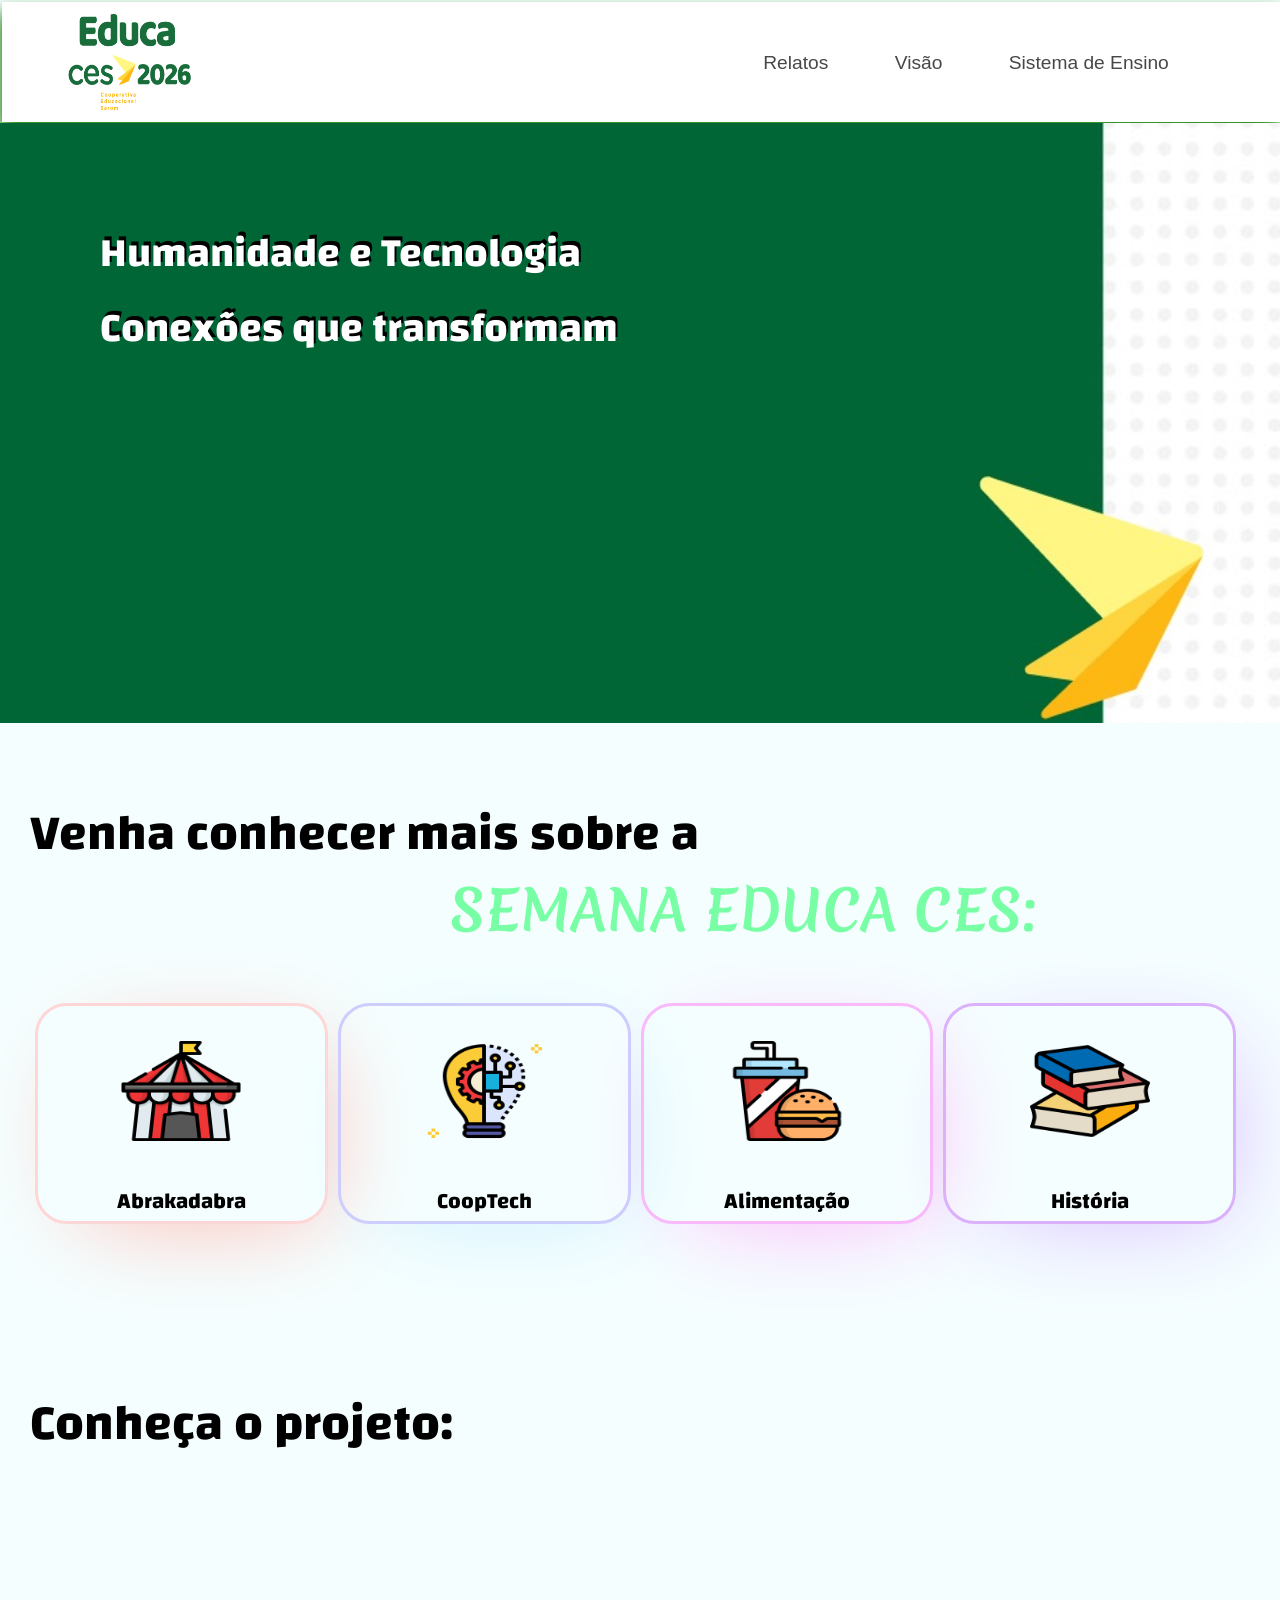
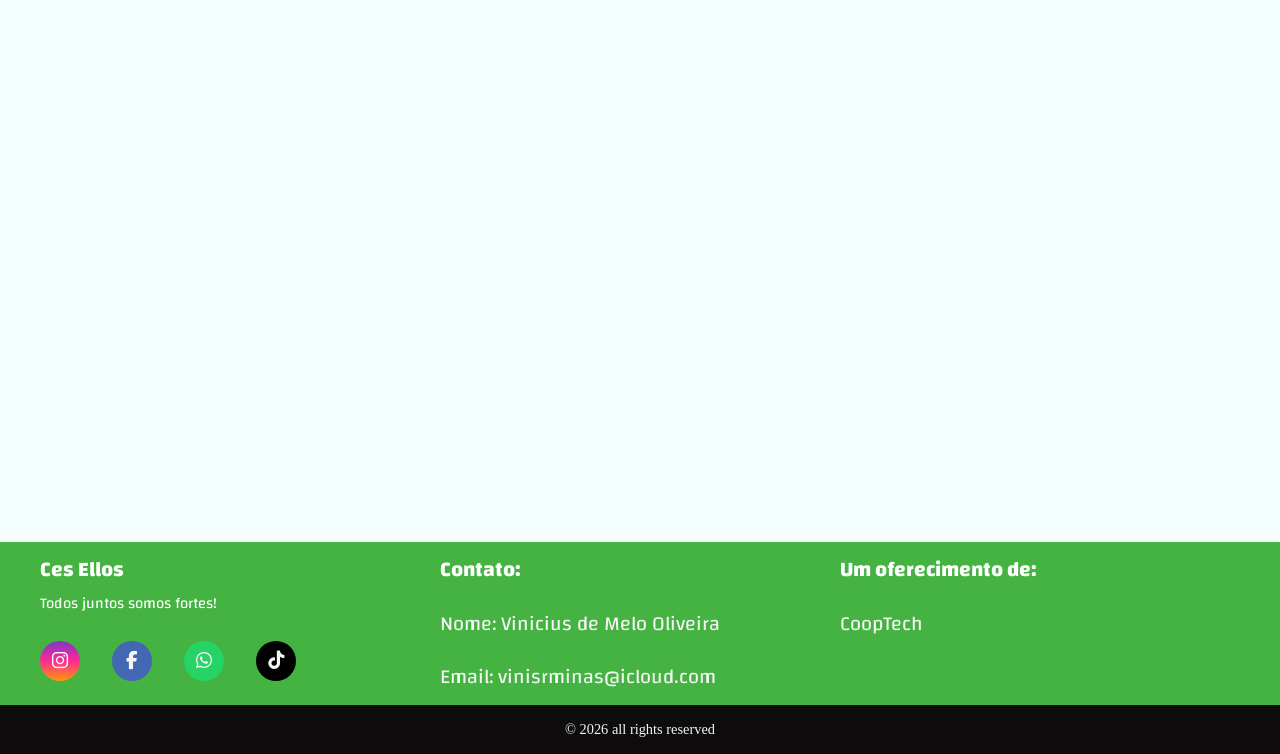
<file: index.html>
<!DOCTYPE html>
    <html lang="en">
    <head>
        <meta charset="UTF-8">
        <meta name="viewport" content="width=device-width, initial-scale=1.0">
        <title>Educa CES</title>
        <link rel="stylesheet" href="Style.css">
        <script defer src="script.js"></script>
        <link rel="sortcut icon" href="Ces Logo.png" type="image/x-icon" />
        <meta name="viewport" content="width=device-width, user-scalable=no">
        <link rel="stylesheet" href="https://cdnjs.cloudflare.com/ajax/libs/font-awesome/6.2.1/css/all.min.css" integrity="sha512-MV7K8+y+gLIBoVD59lQIYicR65iaqukzvf/nwasF0nqhPay5w/9lJmVM2hMDcnK1OnMGCdVK+iQrJ7lzPJQd1w==" crossorigin="anonymous" referrerpolicy="no-referrer" />

        
    </head>
    <body>
        <header>
            <nav class="nav">
                <img src="Logo2026.png" id="Logo">
                <button class="hamburguer"></button>
                 <ul class="nav-list">
                 <li><a href="Relatos/Relatos.html">Relatos</a></li>
                 <li><a href="Visao/visao.html">Visão</a></li>
                 <li><a href="https://www.bernoulli.com.br/sistema-de-ensino/" target="_blank">Sistema de Ensino</a></li>
                </ul>
                </nav>
        </header>
        <main>
            <section class="Container"> <br>
           <h1> <br>
            Humanidade e Tecnologia <br><h20> Conexões que transformam</h20> 
            </h1>
            </section>
            <h2>Venha conhecer mais sobre a</h2>
               <h3> SEMANA EDUCA CES:</h3><br>
        <section class="Corpo">

            <section class="Circo"><a href="Abrakadabra/abrakadabra.html">
                <img src="circo.png" alt="Abrakadabra" id="icon1">
            <h4>Abrakadabra</h4>
        </a></section>

            <section class="Tecnologia"><a href="CoopTech/cooptech.html">
                <img src="inovacao.png" alt="CoopTech" id="icon1">
                <h4>CoopTech</h4>
            </section></a>

            <section class="Comida"><a href="Alimentação/cardapios.html">
                <img src="comida.png" alt="Alimentação" id="icon1">
                <h4>Alimentação</h4>
            </section></a>

            <section class="Historia"> <a href="HIstoria/historia.html">
                <img src="pilha-de-livros.png" alt="História" id="icon1">
                <h4>História</h4>
            </section> </a>
        </section>
            <br><br><br>
            <div id="oi">
            <h2>Conheça o projeto:</h2> <br>
                <div class="video">
                    <iframe id="video" width="560" height="315" src="https://www.youtube.com/embed/CymciyHLSKo?si=BAelCOW28_TSVCSn" title="YouTube video player" frameborder="0" allow="accelerometer; autoplay; clipboard-write; encrypted-media; gyroscope; picture-in-picture; web-share" referrerpolicy="strict-origin-when-cross-origin" allowfullscreen></iframe>
                </div>
        </div>
        </main>
        <footer>
            <div id="footer_content">
                <div id="footer_contacts">
                    <h5>Ces Ellos</h5>
                    <p id="p">Todos juntos somos fortes!</p>
    
                    <div id="footer_social_media">
                        <a href="https://instagram.com/cesellos?igshid=MmU2YjMzNjRlOQ==" target="_blank" class="footer-link" id="instagram">
                            <i class="fa-brands fa-instagram"></i>
                        </a>
    
                        <a href="https://www.facebook.com/cesellos" target="_blank" class="footer-link" id="facebook">
                            <i class="fa-brands fa-facebook-f"></i>
                        </a>
    
                        <a href="https://api.whatsapp.com/send?phone=5537988250166" target="_blank" class="footer-link" id="whatsapp">
                            <i class="fa-brands fa-whatsapp"></i>
                        </a>
                        <a href="https://www.tiktok.com/@cesellos?is_from_webapp=1&sender_device=pc" target="_blank" class="footer-link" id="tiktok">
                            <i class="fa-brands fa-tiktok"></i>
                        </a>
                    </div>
                </div>
                <ul class="footer-list">
                    <li>
                        <h5>Contato:</h5>
                    </li>
                    <li>
                        <a href="" class="footer-link">Nome: Vinicius de Melo Oliveira</a>
                    </li>
                    
                    <li>
                        <a href="" class="footer-link">Email: vinisrminas@icloud.com</a>
                    </li>
                </ul>
                <ul class="footer-list">
                    <li>
                        <h5>Um oferecimento de:</h5>
                    </li>
                    <li>
                        <a href="" class="footer-link">CoopTech</a> 
                    </li>
                    

            </div>
    
            <div id="footer_copyright">
                &#169
                2026 all rights reserved
            </div>
        </footer>
    </body>
    </html>
</file>
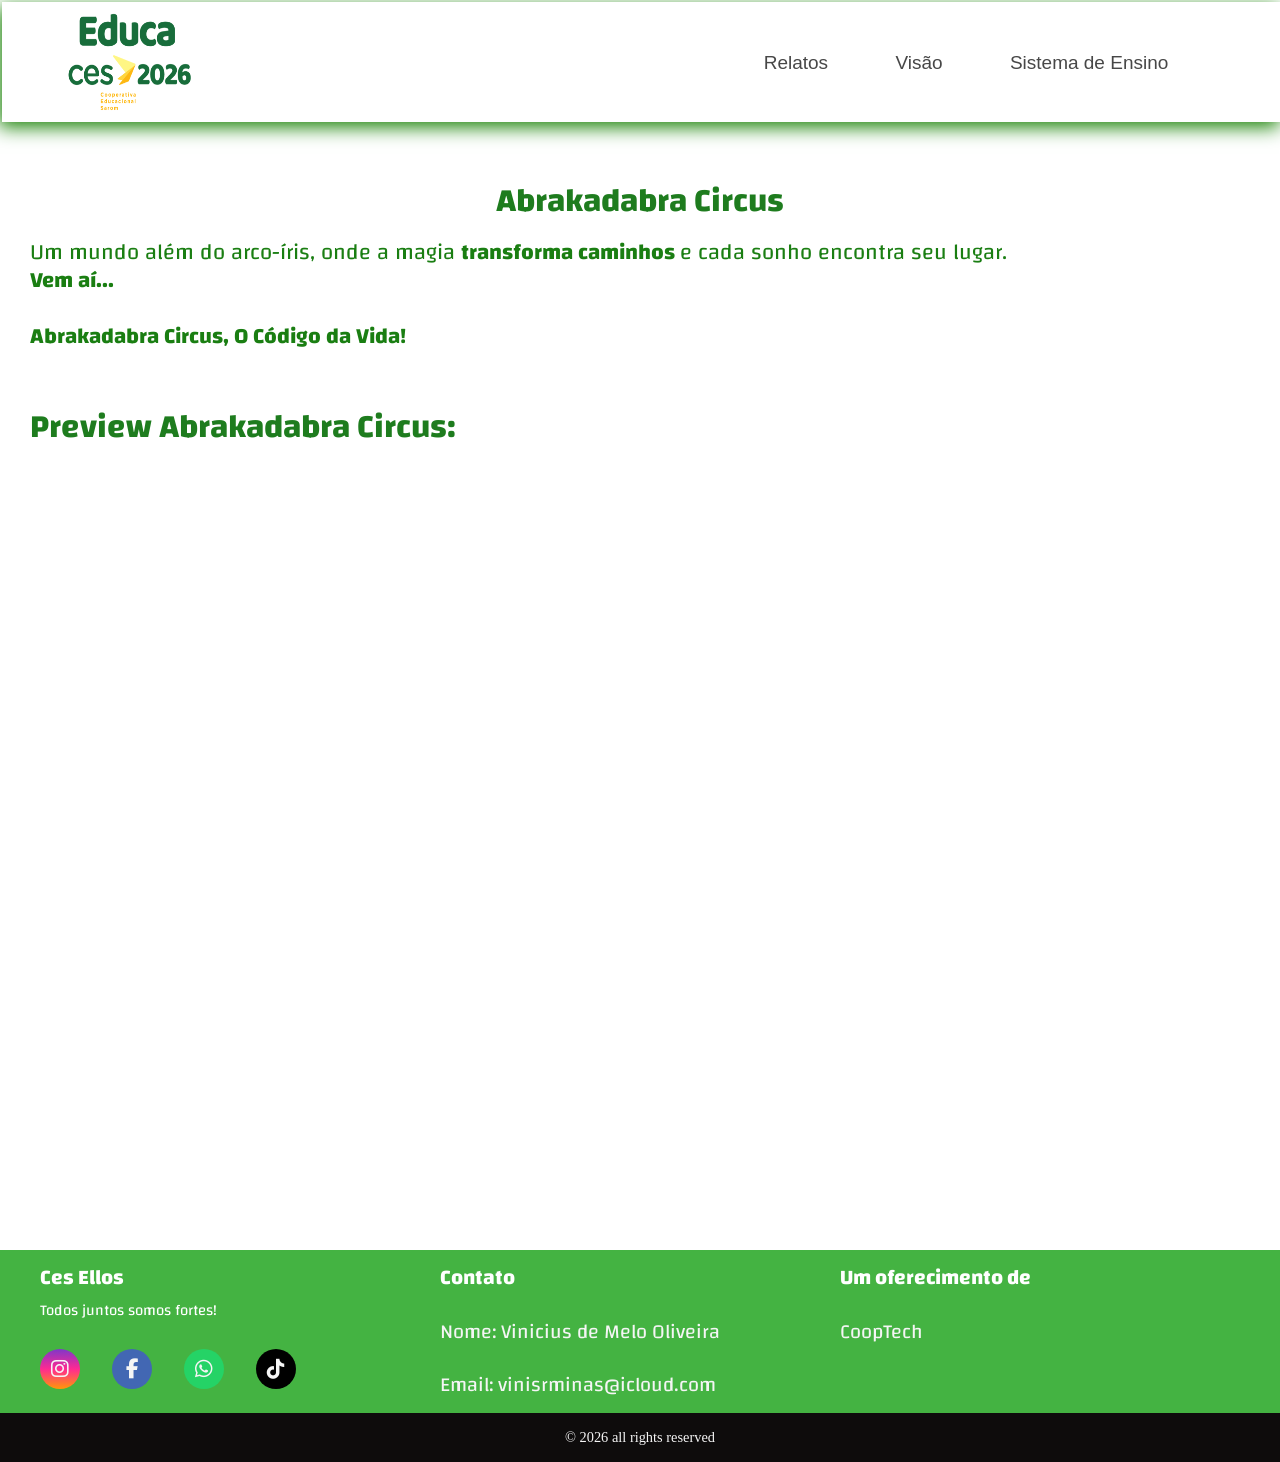
<file: Abrakadabra/abrakadabra.html>
<!DOCTYPE html>
<html lang="en">

<head>
    <meta charset="UTF-8">
    <meta name="viewport" content="width=device-width, initial-scale=1.0">
    <title>Abrakadabra</title>
    <link rel="stylesheet" href="abrakadbra.css">
    <script defer src="../script.js"></script>
    <link rel="sortcut icon" href="../Ces Logo.png" type="image/x-icon" />
    <meta name="viewport" content="width=device-width, user-scalable=no">
    <link rel="stylesheet" href="https://cdnjs.cloudflare.com/ajax/libs/font-awesome/6.2.1/css/all.min.css"
        integrity="sha512-MV7K8+y+gLIBoVD59lQIYicR65iaqukzvf/nwasF0nqhPay5w/9lJmVM2hMDcnK1OnMGCdVK+iQrJ7lzPJQd1w=="
        crossorigin="anonymous" referrerpolicy="no-referrer" />


</head>

<body>
    <header>
        <nav class="nav">
            <a href="../index.html"><img src="../Logo2026.png" id="Logo"></a>
            <button class="hamburguer"></button>
            <ul class="nav-list">
                <li><a href="../Relatos/Relatos.html">Relatos</a></li>
                <li><a href="../Visao/visao.html">Visão</a></li>
                <li><a href="https://www.bernoulli.com.br/sistema-de-ensino/" target="_blank">Sistema de Ensino</a></li>
            </ul>
        </nav>
    </header>
    <div class="coop">
    <h6>Abrakadabra Circus </h6> <br>
    <p>Um mundo além do arco-íris, onde a magia <strong>transforma caminhos </strong>e cada sonho encontra seu lugar. <br> <strong>Vem aí... <br><br>Abrakadabra Circus, O Código da Vida!</strong> </p> <br><br>
        <h1>Preview Abrakadabra Circus:</h1>
    </div>
    </p>
    <main>
        <div class="video">
            <iframe id="video" width="560" height="315" src="https://www.youtube.com/embed/CymciyHLSKo?si=Fbedl89t4J4lW2gD&amp;start=23" title="YouTube video player" frameborder="0" allow="accelerometer; autoplay; clipboard-write; encrypted-media; gyroscope; picture-in-picture; web-share" referrerpolicy="strict-origin-when-cross-origin" allowfullscreen></iframe>
    </main>
    <footer>
        <div id="footer_content">
            <div id="footer_contacts">
                <h5>Ces Ellos</h5>
                <p id="p">Todos juntos somos fortes!</p>

                <div id="footer_social_media">
                    <a href="https://instagram.com/cesellos?igshid=MmU2YjMzNjRlOQ==" target="_blank" class="footer-link"
                        id="instagram">
                        <i class="fa-brands fa-instagram"></i>
                    </a>

                    <a href="https://www.facebook.com/cesellos" target="_blank" class="footer-link" id="facebook">
                        <i class="fa-brands fa-facebook-f"></i>
                    </a>

                    <a href="https://api.whatsapp.com/send?phone=5537988250166" target="_blank" class="footer-link" id="whatsapp">
                        <i class="fa-brands fa-whatsapp"></i>
                    </a>
                    <a href="https://www.tiktok.com/@cesellos?is_from_webapp=1&sender_device=pc" target="_blank" class="footer-link" id="tiktok">
                        <i class="fa-brands fa-tiktok"></i>
                    </a>
                </div>
            </div>
            <ul class="footer-list">
                <li>
                    <h5>Contato</h5>
                </li>
                <li>
                    <a href="" class="footer-link">Nome: Vinicius de Melo Oliveira</a>
                </li>

                <li>
                    <a href="" class="footer-link">Email: vinisrminas@icloud.com</a>
                </li>
            </ul>
            <ul class="footer-list">
                <li>
                    <h5>Um oferecimento de</h5>
                </li>
                <li>
                    <a href="" class="footer-link">CoopTech</a>
                </li>
        </div>
        <div id="footer_copyright">
            &#169
            2026 all rights reserved
        </div>
    </footer>
</body>

</html>
</file>
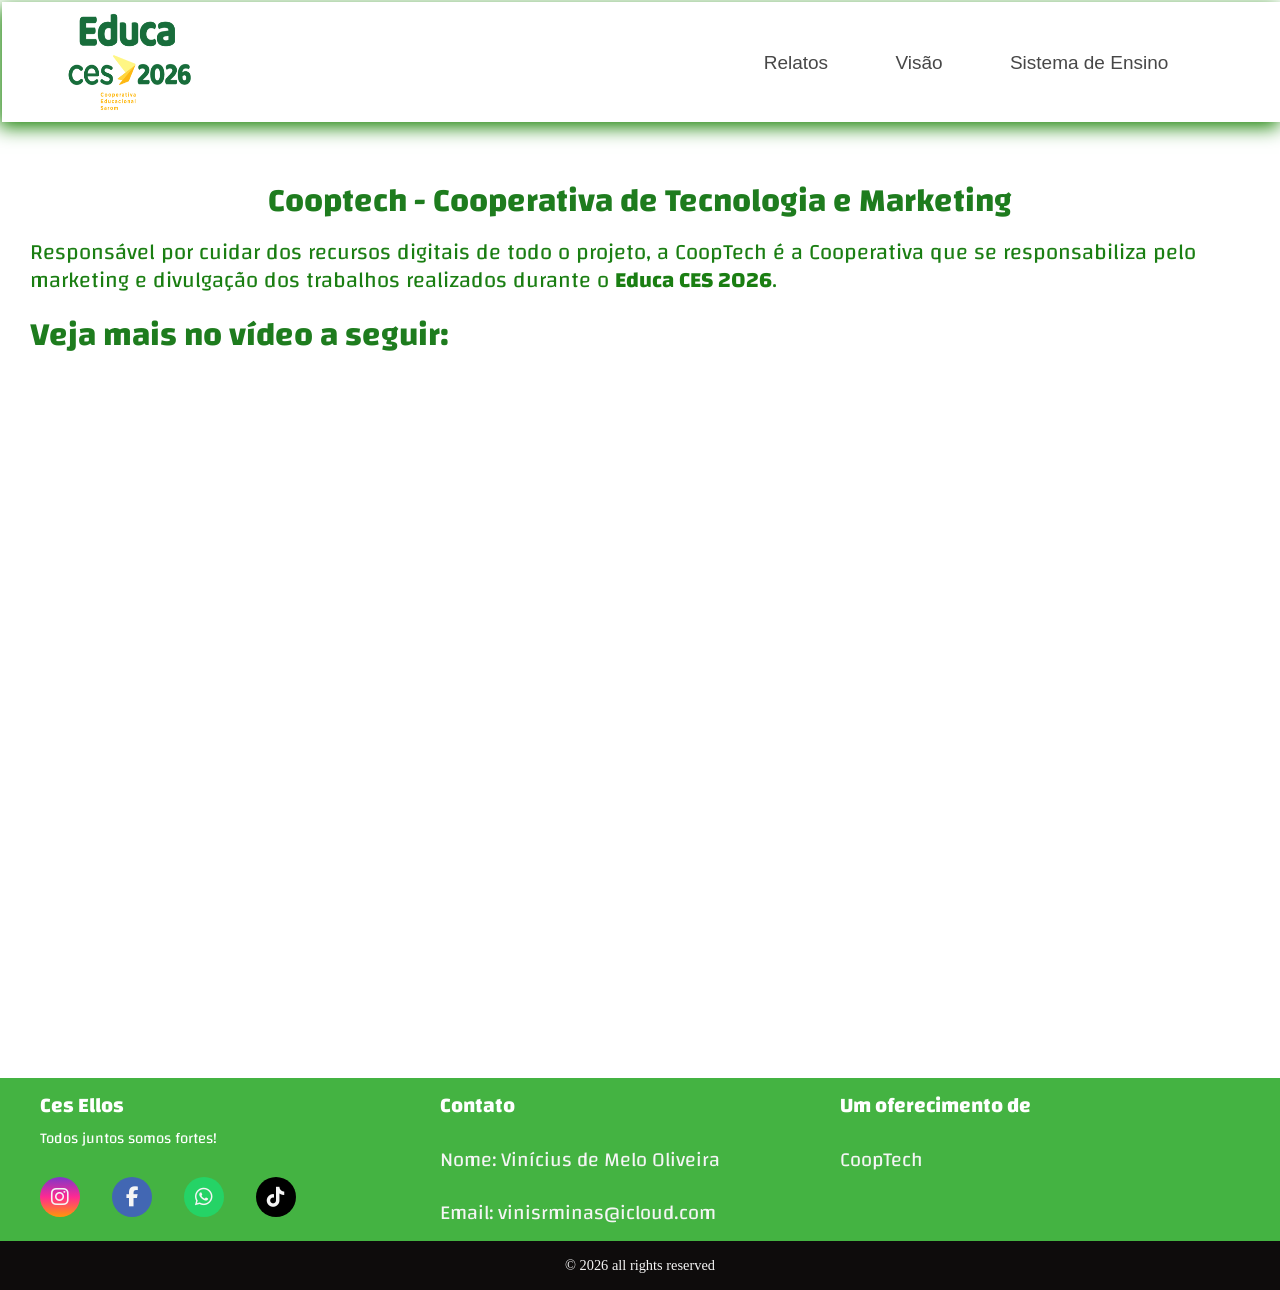
<file: CoopTech/cooptech.html>
<!DOCTYPE html>
<html lang="en">

<head>
    <meta charset="UTF-8">
    <meta name="viewport" content="width=device-width, initial-scale=1.0">
    <title>CoopTech</title>
    <link rel="stylesheet" href="cooptech.css">
    <script defer src="../script.js"></script>
    <link rel="sortcut icon" href="../Ces Logo.png" type="image/x-icon" />
    <meta name="viewport" content="width=device-width, user-scalable=no">
    <link rel="stylesheet" href="https://cdnjs.cloudflare.com/ajax/libs/font-awesome/6.2.1/css/all.min.css"
        integrity="sha512-MV7K8+y+gLIBoVD59lQIYicR65iaqukzvf/nwasF0nqhPay5w/9lJmVM2hMDcnK1OnMGCdVK+iQrJ7lzPJQd1w=="
        crossorigin="anonymous" referrerpolicy="no-referrer" />


</head>

<body>
    <header>
        <nav class="nav">
            <a href="../index.html"><img src="../Logo2026.png" id="Logo"></a>
            <button class="hamburguer"></button>
            <ul class="nav-list">
                <li><a href="../Relatos/Relatos.html">Relatos</a></li>
                <li><a href="../Visao/visao.html">Visão</a></li>
                <li><a href="https://www.bernoulli.com.br/sistema-de-ensino/" target="_blank">Sistema de
                        Ensino</a></li>    
            </ul>
        </nav>
    </header>
    <div class="coop">
    <h6>Cooptech - Cooperativa de Tecnologia e Marketing</h6> <br>
    <p>Responsável por cuidar dos recursos digitais de todo o projeto, a CoopTech é a Cooperativa que se responsabiliza pelo marketing e divulgação
         dos trabalhos realizados durante o <strong>Educa CES 2026</strong>. 
    <br>
   
        <h1>Veja mais no vídeo a seguir:</h1>
    </div>
    </p>
    <main>
        <div class="video">
            <iframe id="video" width="560" height="315"  src="https://www.youtube.com/embed/xfzdHKzNclc?si=JAQ2GjVWY5o3nNYn" title="YouTube video player" frameborder="0" allow="accelerometer; autoplay; clipboard-write; encrypted-media; gyroscope; picture-in-picture" allowfullscreen></iframe>
        </div>
    </main>
    <footer>
        <div id="footer_content">
            <div id="footer_contacts">
                <h5>Ces Ellos</h5>
                <p id="p">Todos juntos somos fortes!</p>

                <div id="footer_social_media">
                    <a href="https://instagram.com/cesellos?igshid=MmU2YjMzNjRlOQ==" target="_blank" class="footer-link"
                        id="instagram">
                        <i class="fa-brands fa-instagram"></i>
                    </a>

                    <a href="https://www.facebook.com/cesellos" target="_blank" class="footer-link" id="facebook">
                        <i class="fa-brands fa-facebook-f"></i>
                    </a>

                    <a href="https://api.whatsapp.com/send?phone=5537988250166" target="_blank" class="footer-link" id="whatsapp">
                        <i class="fa-brands fa-whatsapp"></i>
                    </a>
                    <a href="https://www.tiktok.com/@cesellos?is_from_webapp=1&sender_device=pc" target="_blank" class="footer-link" id="tiktok">
                        <i class="fa-brands fa-tiktok"></i>
                    </a>
                </div>
            </div>
            <ul class="footer-list">
                <li>
                    <h5>Contato</h5>
                </li>
                <li>
                    <a href="" class="footer-link">Nome: Vinícius de Melo Oliveira</a>
                </li>

                <li>
                    <a href="" class="footer-link">Email: vinisrminas@icloud.com</a>
                </li>
            </ul>
            <ul class="footer-list">
                <li>
                    <h5>Um oferecimento de</h5>
                </li>
                <li>
                    <a href="" class="footer-link">CoopTech</a>
                </li>
        </div>
        <div id="footer_copyright">
            &#169
            2026 all rights reserved
        </div>
    </footer>
</body>

</html>
</file>
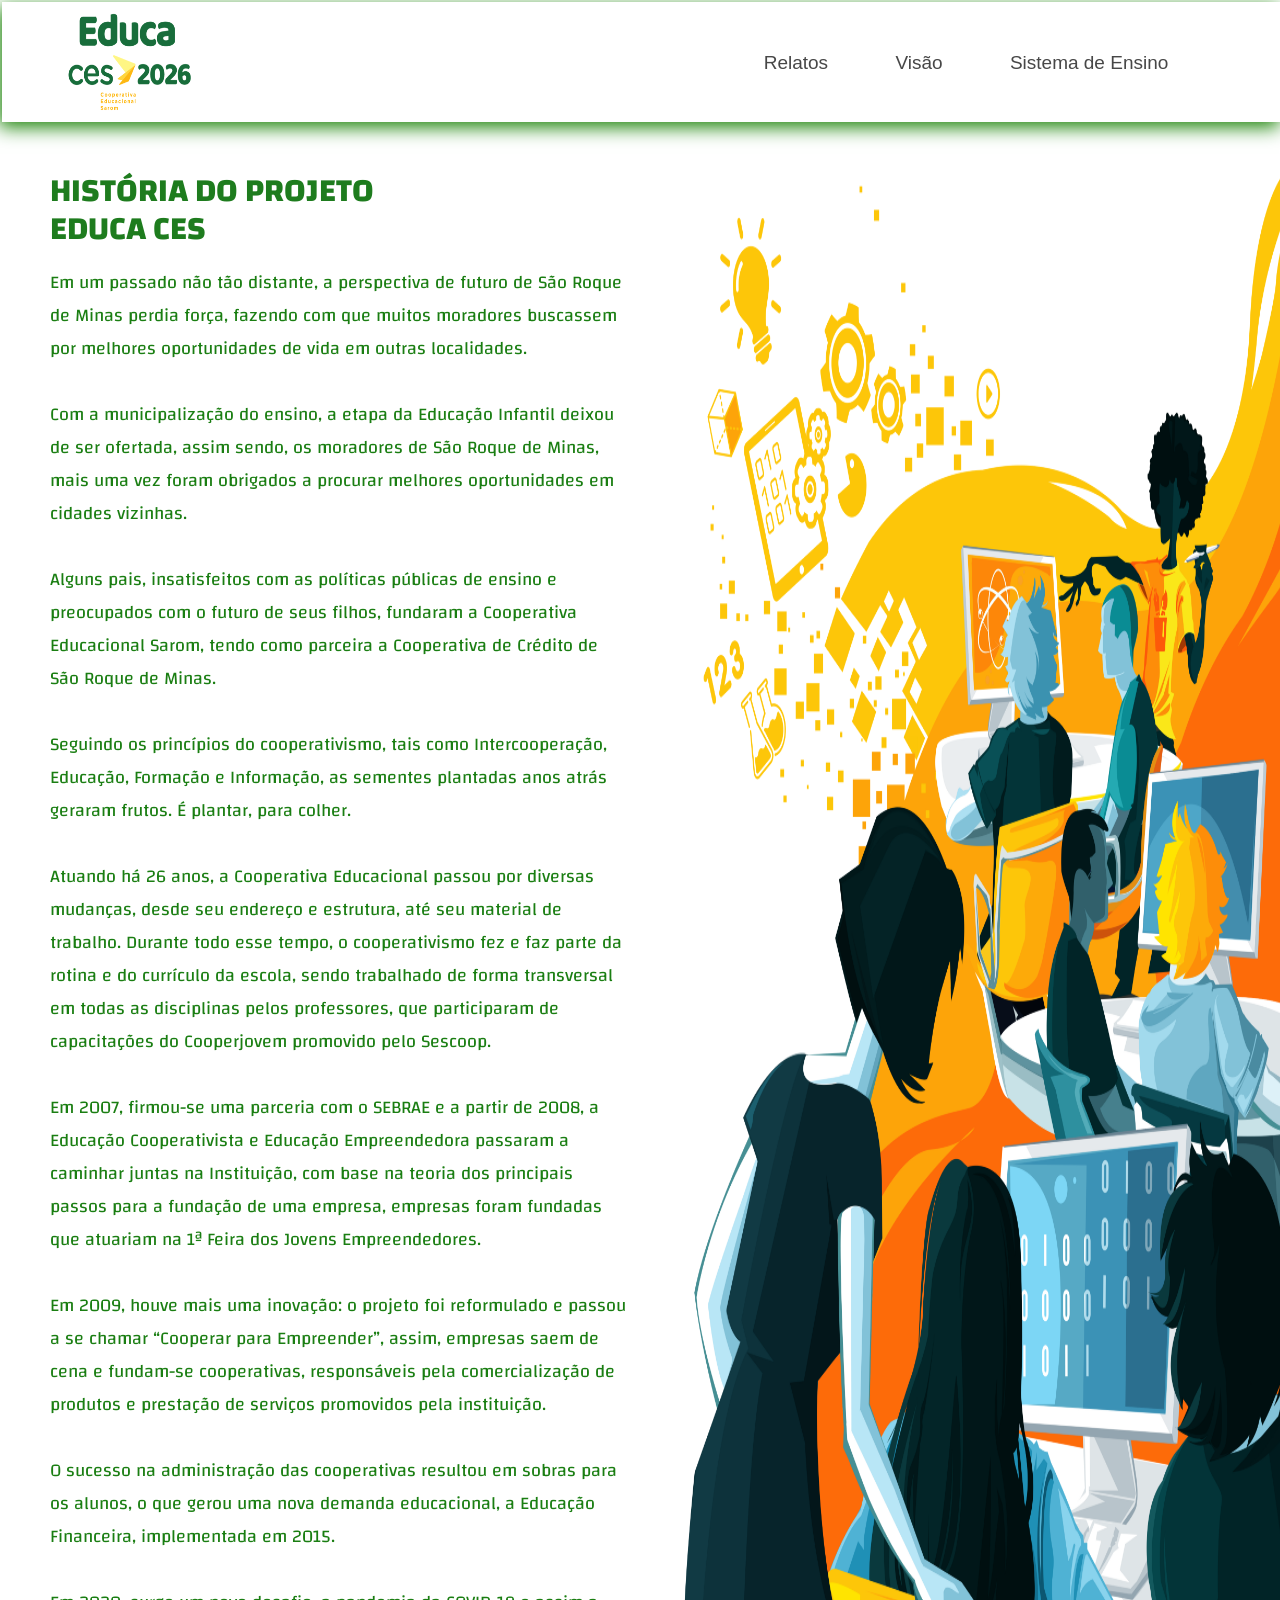
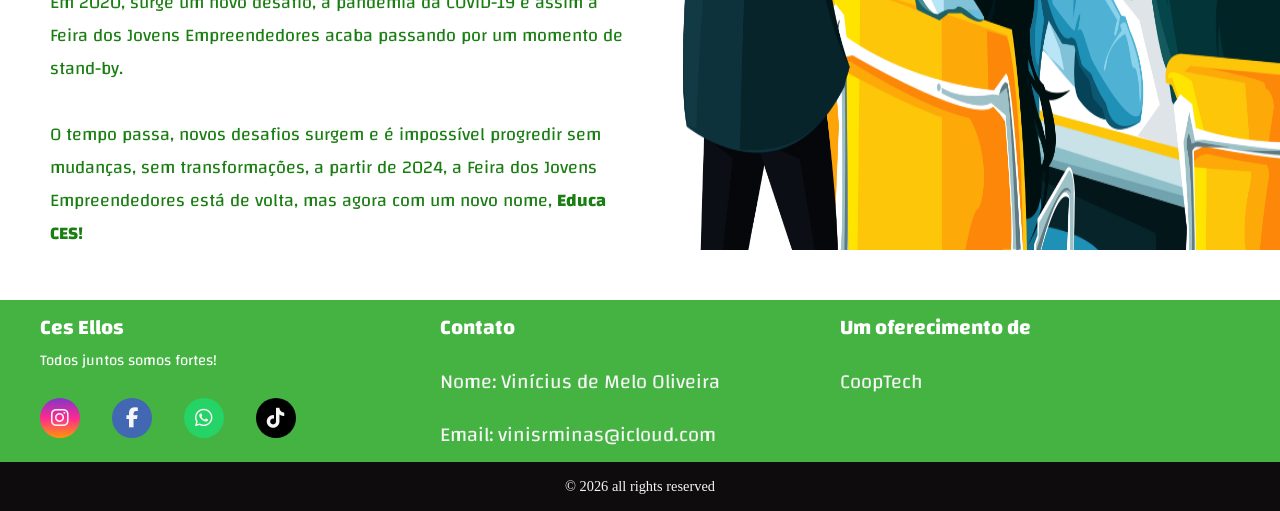
<file: HIstoria/historia.html>
<!DOCTYPE html>
    <html lang="en">
    <head>
        <meta charset="UTF-8">
        <meta name="viewport" content="width=device-width, initial-scale=1.0">
        <title>História</title>
        <link rel="stylesheet" href="historia.css">
        <script defer src="../script.js"></script>
        <link rel="sortcut icon" href="../Ces Logo.png" type="image/x-icon" />
        <meta name="viewport" content="width=device-width, user-scalable=no">
        <link rel="stylesheet" href="https://cdnjs.cloudflare.com/ajax/libs/font-awesome/6.2.1/css/all.min.css" integrity="sha512-MV7K8+y+gLIBoVD59lQIYicR65iaqukzvf/nwasF0nqhPay5w/9lJmVM2hMDcnK1OnMGCdVK+iQrJ7lzPJQd1w==" crossorigin="anonymous" referrerpolicy="no-referrer" />

        
    </head>
    <body>
        <header>
            <nav class="nav">
                <a href="../index.html"><img src="../Logo2026.png" id="Logo"></a>
                <button class="hamburguer"></button>
                 <ul class="nav-list">
                 <li><a href="../Relatos/Relatos.html">Relatos</a></li>
                 <li><a href="../Visao/visao.html">Visão</a></li>
                 <li><a href="https://www.bernoulli.com.br/sistema-de-ensino/" target="_blank">Sistema de Ensino</a></li>
                 </ul>
                </nav>
        </header>
        <main> <div class="text">
            <h1> HISTÓRIA DO PROJETO  
                <br>EDUCA CES</h1><br>
            <p>
                Em um passado não tão distante, a perspectiva de futuro de São Roque de Minas perdia força, fazendo com que muitos moradores buscassem por melhores oportunidades de vida em outras localidades.
<br><br>
Com a municipalização do ensino, a etapa da Educação Infantil deixou de ser ofertada, assim sendo, os moradores de São Roque de Minas, mais uma vez foram obrigados a procurar melhores oportunidades em cidades vizinhas.
<br><br>
Alguns pais, insatisfeitos com as políticas públicas de ensino e preocupados com o futuro de seus filhos, fundaram a Cooperativa Educacional Sarom, tendo como parceira a Cooperativa de Crédito de São Roque de Minas.
<br><br>
Seguindo os princípios do cooperativismo, tais como Intercooperação, Educação, Formação e Informação, as sementes plantadas anos atrás geraram frutos. É plantar, para colher.
<br><br>
Atuando há 26 anos, a Cooperativa Educacional passou por diversas mudanças, desde seu endereço e estrutura, até seu material de trabalho. Durante todo esse tempo, o cooperativismo fez e faz parte da rotina e do currículo da escola, sendo trabalhado de forma transversal em todas as disciplinas pelos professores, que participaram de capacitações do Cooperjovem promovido pelo Sescoop.
<br><br>
Em 2007, firmou-se uma parceria com o SEBRAE e a partir de 2008, a Educação Cooperativista e Educação Empreendedora passaram a caminhar juntas na Instituição, com base na teoria dos principais passos para a fundação de uma empresa, empresas foram fundadas que atuariam na 1ª Feira dos Jovens Empreendedores.
<br><br>
Em 2009, houve mais uma inovação: o projeto foi reformulado e passou a se chamar “Cooperar para Empreender”, assim, empresas saem de cena e fundam-se cooperativas, responsáveis pela comercialização de produtos e prestação de serviços promovidos pela instituição.
<br><br>
O sucesso na administração das cooperativas resultou em sobras para os alunos, o que gerou uma nova demanda educacional, a Educação Financeira, implementada em 2015.
<br><br>
Em 2020, surge um novo desafio, a pandemia da COVID-19 e assim a Feira dos Jovens Empreendedores acaba passando por um momento de stand-by.
<br><br>
O tempo passa, novos desafios surgem e é impossível progredir sem mudanças, sem transformações, a partir de 2024, a Feira dos Jovens Empreendedores está de volta, mas agora com um novo nome, <b>Educa CES!</b> 
            </p> 
        </div>
        <div class="images">
            <img src="Escola e inovação educacional no novo mundo do trabalho.png" id="img2">
        </div>
        </main>
        <footer>
            <div id="footer_content">
                <div id="footer_contacts">
                    <h5>Ces Ellos</h5>
                    <p id="p">Todos juntos somos fortes!</p>
    
                    <div id="footer_social_media">
                        <a href="https://instagram.com/cesellos?igshid=MmU2YjMzNjRlOQ==" target="_blank" class="footer-link" id="instagram">
                            <i class="fa-brands fa-instagram"></i>
                        </a>
    
                        <a href="https://www.facebook.com/cesellos" target="_blank" class="footer-link" id="facebook">
                            <i class="fa-brands fa-facebook-f"></i>
                        </a>
    
                        <a href="https://api.whatsapp.com/send?phone=5537988250166" target="_blank" class="footer-link" id="whatsapp">
                            <i class="fa-brands fa-whatsapp"></i>
                        </a>
                        <a href="https://www.tiktok.com/@cesellos?is_from_webapp=1&sender_device=pc" target="_blank" class="footer-link" id="tiktok">
                            <i class="fa-brands fa-tiktok"></i>
                        </a>
                    </div>
                </div>
                <ul class="footer-list">
                    <li>
                        <h5>Contato</h5>
                    </li>
                    <li>
                        <a href="" class="footer-link">Nome: Vinícius de Melo Oliveira</a>
                    </li>
                    
                    <li>
                        <a href="" class="footer-link">Email: vinisrminas@icloud.com</a>
                    </li>
                </ul>
                <ul class="footer-list">
                    <li>
                        <h5>Um oferecimento de</h5>
                    </li>
                    <li>
                        <a href="" class="footer-link">CoopTech</a> 
                    </li>
            </div>
            <div id="footer_copyright">
                &#169
                2026 all rights reserved
            </div>
        </footer>
        </body>
        </html>
</file>
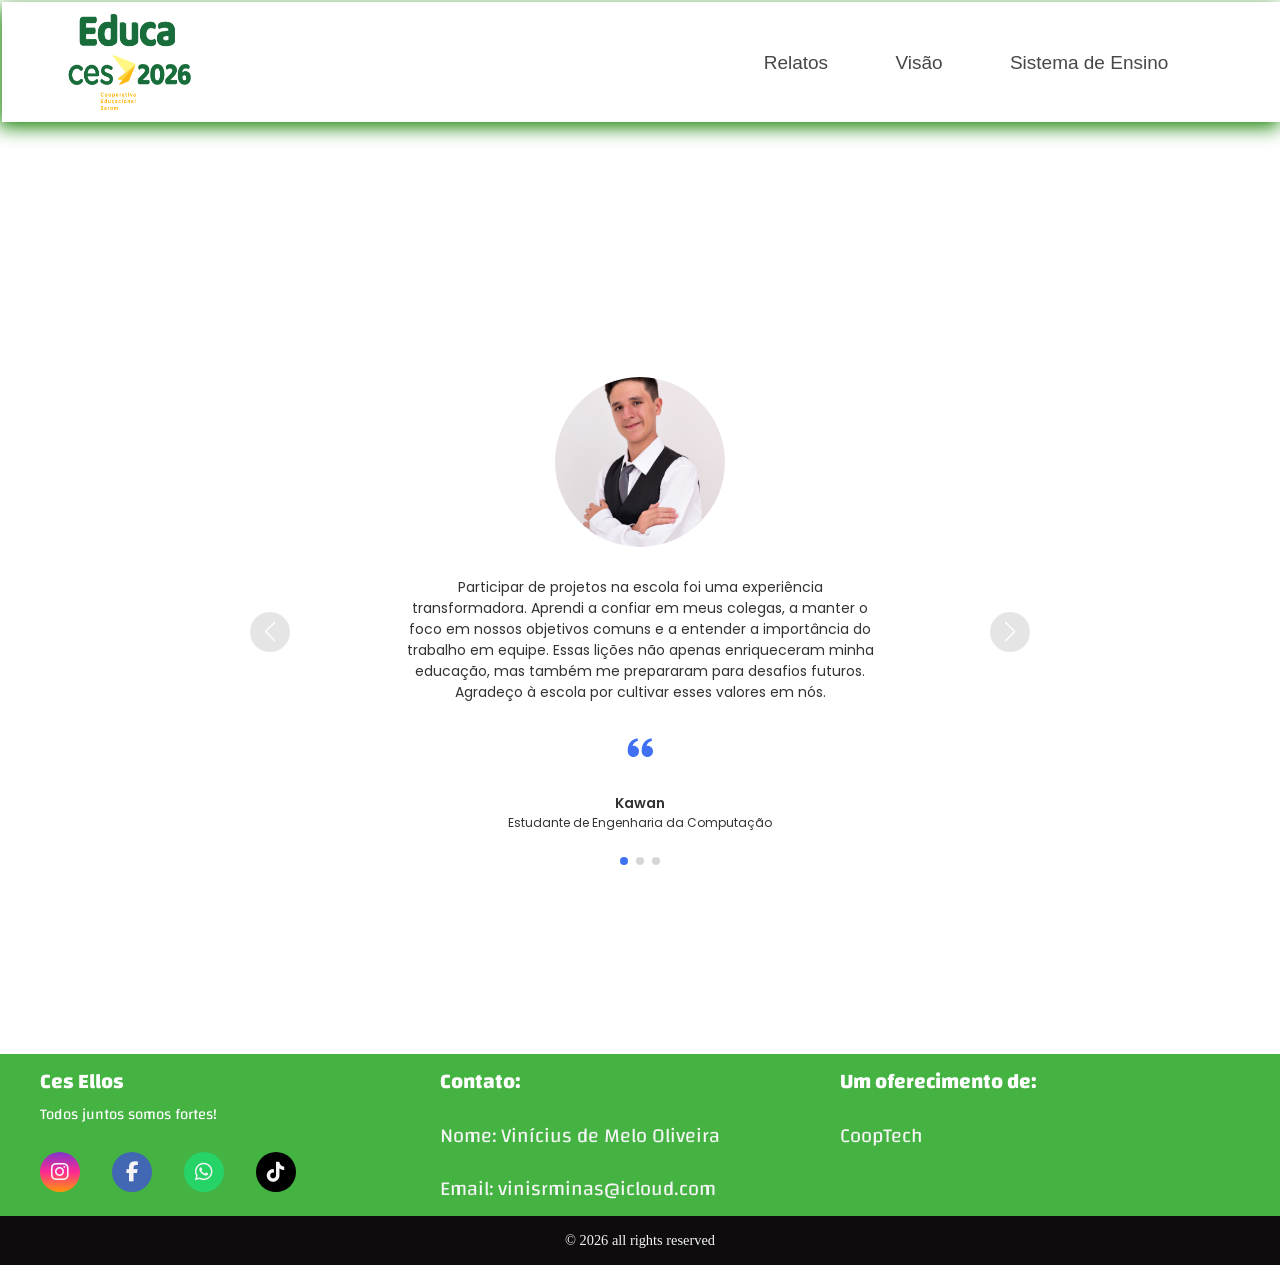
<file: Relatos/Relatos.html>
<!DOCTYPE html>
<html lang="en">
  <head>
    <meta charset="UTF-8" />
    <meta http-equiv="X-UA-Compatible" content="IE=edge" />
    <meta name="viewport" content="width=device-width, initial-scale=1.0" />
    <link rel="stylesheet" href="https://cdnjs.cloudflare.com/ajax/libs/font-awesome/6.2.1/css/all.min.css" integrity="sha512-MV7K8+y+gLIBoVD59lQIYicR65iaqukzvf/nwasF0nqhPay5w/9lJmVM2hMDcnK1OnMGCdVK+iQrJ7lzPJQd1w==" crossorigin="anonymous" referrerpolicy="no-referrer" />
    <title>Relatos</title>
    <link rel="stylesheet" href="css/swiper-bundle.min.css" />
    <link rel="stylesheet" href="css/style.css" />

    <link
      href="https://unpkg.com/boxicons@2.1.2/css/boxicons.min.css"
      rel="stylesheet"
    />
    
    <link rel="sortcut icon" href="../Ces Logo.png" type="image/x-icon" />
    <link href="https://unpkg.com/boxicons@2.1.2/css/boxicons.min.css"
    rel="stylesheet"/>
    <meta name="viewport" content="width=device-width, user-scalable=no">
  </head>
  <body>
    <header>
      <nav class="nav">
          <a href="../index.html"><img src="../Logo2026.png" id="Logo"></a>
          <button class="hamburguer" value="toggle" onclick="toggleP()"></button>
           <ul class="nav-list">
           <li><a href="Relatos.html">Relatos</a></li>
           <li><a href="../Visao/visao.html">Visão</a></li>
           <li><a href="https://www.bernoulli.com.br/sistema-de-ensino/" target="_blank">Sistema de Ensino</a></li>
           </ul>
          </nav>
  </header>
    <section class="container">
      <div class="testimonial mySwiper">
        <div class="testi-content swiper-wrapper">
          <div class="slide swiper-slide">
            <img src="images/kawan1.jpeg" class="image" />
            <p>
              Participar de projetos na escola foi uma experiência transformadora. Aprendi a confiar em meus colegas, a manter o foco em nossos objetivos comuns e a entender a importância do trabalho em equipe. Essas lições não apenas 
              enriqueceram minha educação, mas também me prepararam para desafios futuros. Agradeço à escola por cultivar esses valores em nós.
            </p>

            <i class="bx bxs-quote-alt-left quote-icon"></i>

            <div class="details">
              <span class="name">Kawan</span>
              <span class="job">Estudante de Engenharia da Computação</span>
            </div>
          </div>
          <div class="slide swiper-slide">
            <img src="images/eduarda.jpeg" alt="" class="image" />
            <p>
              É uma semana de muita alegria e aprendizado. A nossa preparação se dá ao longo do ano letivo com o planejamento do tema, das apresentações e dos ensaios. Mas a particularidade que mais me agrada é a possibilidade de interação com os alunos de outras turmas, dos mais novinhos aos mais velhos, perceber que cada um contribuía de uma forma e que juntos fazíamos um espetáculo.
            </p>

            <i class="bx bxs-quote-alt-left quote-icon"></i>

            <div class="details">
              <span class="name">Eduarda</span>
              <span class="job">Estudante de Medicina</span>
            </div>
          </div>
          <div class="slide swiper-slide">
            <img src="images/joao pedro.jpeg" alt="" class="image" />
            <p>
              Por mim, a Feira dos Jovens Empreendedores é uma experiência que agrega muito para os estudantes que aproveitam essa oportunidade. Durante esse evento, há descoberta de interesse por coisas novas, não somente do Abrakadabra, mas também das cooperativas. Tudo isso se mostra de grande importância para cada um que participa.
            </p>

            <i class="bx bxs-quote-alt-left quote-icon"></i>

            <div class="details">
              <span class="name">João Pedro</span>
              <span class="job">Estudante de Quimíca</span>
            </div>
          </div>
        </div>
        <div class="swiper-button-next nav-btn"></div>
        <div class="swiper-button-prev nav-btn"></div>
        <div class="swiper-pagination"></div>
      </div>
    </section>
    <footer>
      <div id="footer_content">
          <div id="footer_contacts">
              <h5>Ces Ellos</h5>
              <p id="p">Todos juntos somos fortes!</p>

              <div id="footer_social_media">
                  <a href="https://instagram.com/cesellos?igshid=MmU2YjMzNjRlOQ==" target="_blank" class="footer-link" id="instagram">
                      <i class="fa-brands fa-instagram"></i>
                  </a>

                  <a href="https://www.facebook.com/cesellos" target="_blank" class="footer-link" id="facebook">
                      <i class="fa-brands fa-facebook-f"></i>
                  </a>

                  <a href="https://api.whatsapp.com/send?phone=5537988250166" target="_blank" class="footer-link" id="whatsapp">
                      <i class="fa-brands fa-whatsapp"></i>
                  </a>
                  <a href="https://www.tiktok.com/@cesellos?is_from_webapp=1&sender_device=pc" target="_blank" class="footer-link" id="tiktok">
                    <i class="fa-brands fa-tiktok"></i>
                </a>
              </div>
          </div>
          <ul class="footer-list">
              <li>
                  <h5>Contato:</h5>
              </li>
              <li>
                  <a href="" class="footer-link">Nome: Vinícius de Melo Oliveira</a>
              </li>
              
              <li>
                  <a href="" class="footer-link">Email:  vinisrminas@icloud.com</a>
              </li>
          </ul>
          <ul class="footer-list">
              <li>
                  <h5>Um oferecimento de:</h5>
              </li>
              <li>
                  <a href="" class="footer-link">CoopTech</a> 
              </li>
              

      </div>

      <div id="footer_copyright">
          &#169
          2026 all rights reserved
      </div>
  </footer>
    <script src="js/swiper-bundle.min.js"></script>
    <script src="js/script.js"></script>
  </body>
</html>
</file>
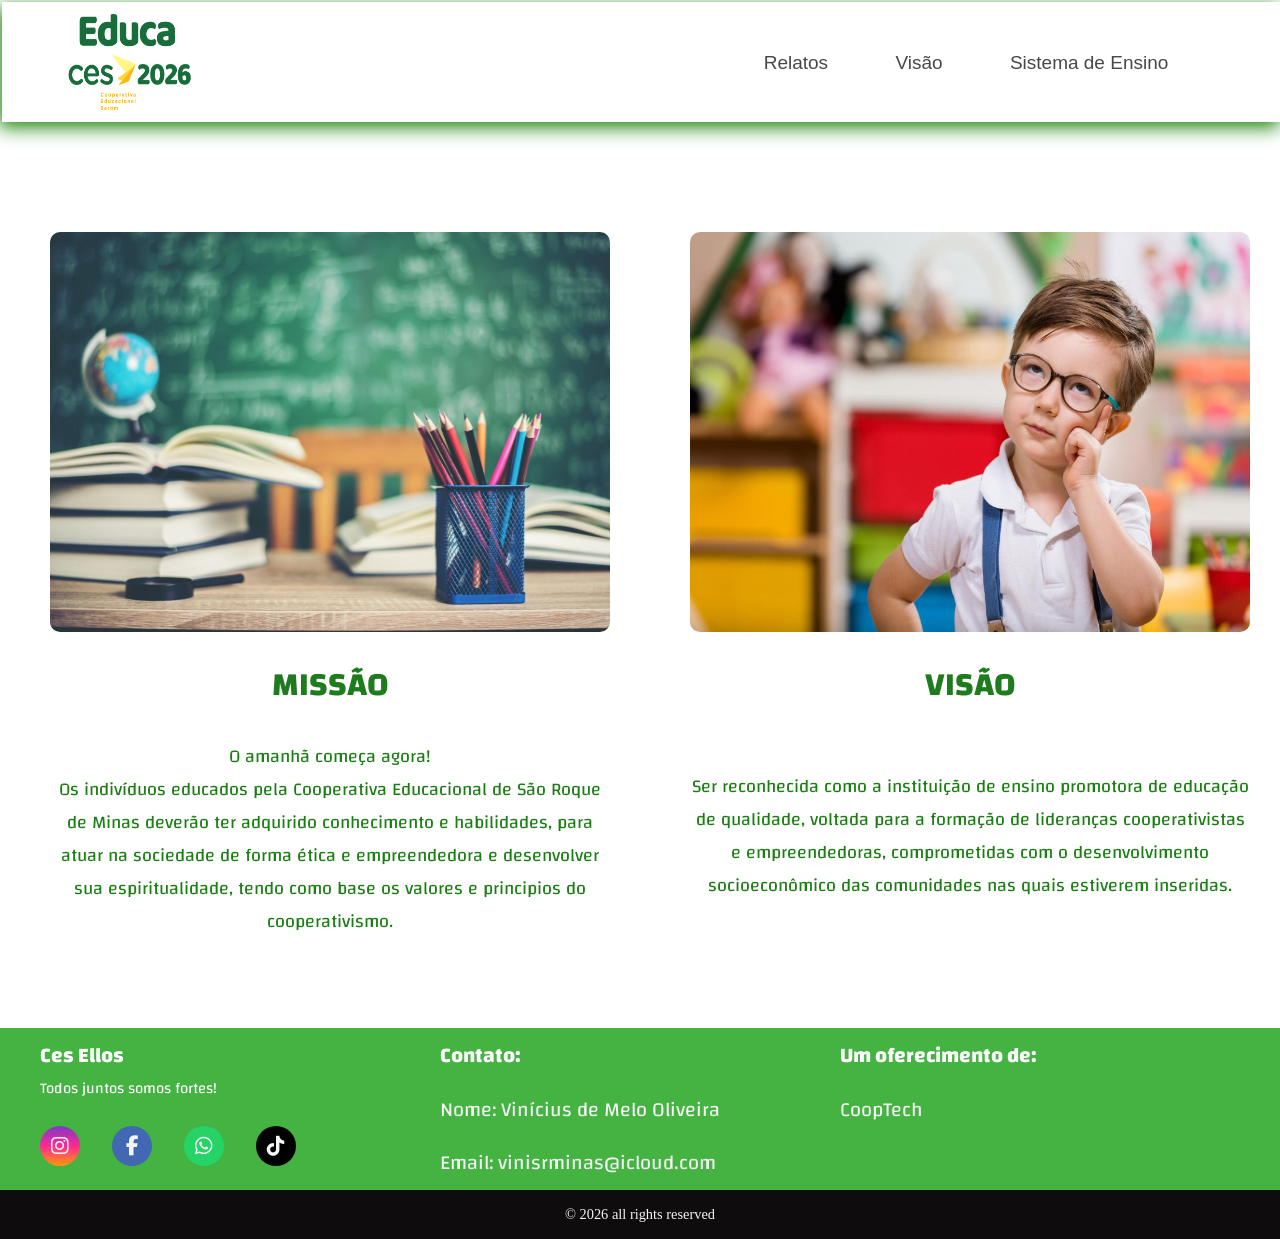
<file: Visao/visao.html>
<!DOCTYPE html>
    <html lang="en">
    <head>
        <meta charset="UTF-8">
        <meta name="viewport" content="width=device-width, initial-scale=1.0">
        <title>Visão e Missão</title>
        <link rel="stylesheet" href="visao.css">
        <script defer src="../script.js"></script>
        <link rel="sortcut icon" href="../Ces Logo.png" type="image/x-icon" />
        <meta name="viewport" content="width=device-width, user-scalable=no">
        <link rel="stylesheet" href="https://cdnjs.cloudflare.com/ajax/libs/font-awesome/6.2.1/css/all.min.css" integrity="sha512-MV7K8+y+gLIBoVD59lQIYicR65iaqukzvf/nwasF0nqhPay5w/9lJmVM2hMDcnK1OnMGCdVK+iQrJ7lzPJQd1w==" crossorigin="anonymous" referrerpolicy="no-referrer" />

        
    </head>
    <body>
        <header>
            <nav class="nav">
                <a href="../index.html"><img src="../Logo2026.png" id="Logo"></a>
                <button class="hamburguer"></button>
                 <ul class="nav-list">
                 <li><a href="../Relatos/Relatos.html">Relatos</a></li>
                 <li><a href="visao.html">Visão</a></li>
                 <li><a href="https://www.bernoulli.com.br/sistema-de-ensino/" target="_blank">Sistema de Ensino</a></li>
                 </ul>
                </nav>
        </header>
        <main>
            <div class="lado1">
                <img src="Dia dos Professores.jpeg" id="img1">
                <h1>MISSÃO</h1><br><br>
                <p>O amanhã começa agora! <br> 
                    Os indivíduos educados pela Cooperativa Educacional de São Roque de Minas deverão ter adquirido conhecimento e habilidades, para atuar na sociedade de forma ética e empreendedora e desenvolver sua espiritualidade, tendo como base os valores e principios do cooperativismo.</p>
            </div>
            <div class="lado2">
                <img src="How to Use Brain-Based Learning in the Classroom - Waterford_org.jpeg" id="img2">
                <h1 id="text">VISÃO</h1><br><br>
                <p>Ser reconhecida como a instituição de ensino promotora de educação de qualidade, voltada para a formação de lideranças cooperativistas e empreendedoras, comprometidas com o desenvolvimento socioeconômico das comunidades nas quais estiverem inseridas.</p>
            </div>
        </main>
        <footer>
            <div id="footer_content">
                <div id="footer_contacts">
                    <h5>Ces Ellos</h5>
                    <p id="p">Todos juntos somos fortes!</p>
    
                    <div id="footer_social_media">
                        <a href="https://instagram.com/cesellos?igshid=MmU2YjMzNjRlOQ==" target="_blank" class="footer-link" id="instagram">
                            <i class="fa-brands fa-instagram"></i>
                        </a>
    
                        <a href="https://www.facebook.com/cesellos" target="_blank" class="footer-link" id="facebook">
                            <i class="fa-brands fa-facebook-f"></i>
                        </a>
    
                        <a href="https://api.whatsapp.com/send?phone=5537988250166" target="_blank" class="footer-link" id="whatsapp">
                            <i class="fa-brands fa-whatsapp"></i>
                        </a>
                        <a href="https://www.tiktok.com/@cesellos?is_from_webapp=1&sender_device=pc" target="_blank" class="footer-link" id="tiktok">
                            <i class="fa-brands fa-tiktok"></i>
                        </a>
                    </div>
                </div>
                <ul class="footer-list">
                    <li>
                        <h5>Contato:</h5>
                    </li>
                    <li>
                        <a href="" class="footer-link">Nome: Vinícius de Melo Oliveira</a>
                    </li>
                    
                    <li>
                        <a href="" class="footer-link">Email: vinisrminas@icloud.com</a>
                    </li>
                </ul>
                <ul class="footer-list">
                    <li>
                        <h5>Um oferecimento de:</h5>
                    </li>
                    <li>
                        <a href="" class="footer-link">CoopTech</a> 
                    </li>
                    

            </div>
    
            <div id="footer_copyright">
                &#169
                2026 all rights reserved
            </div>
        </footer>
    </body>
    </html>
</file>
<file: Style.css>
@import url('https://fonts.googleapis.com/css2?family=Josefin+Sans&display=swap');
@import url('https://fonts.googleapis.com/css2?family=Changa:wght@500&display=swap');
@import url('https://fonts.googleapis.com/css2?family=Merienda:wght@500&display=swap');

:root {
    --color-neutral-0: #0e0c0c;
    --color-neutral-10: #171717;
    --color-neutral-30: #a8a29e;
    --color-neutral-40: #f5f5f5;

}

*{
    padding: 0;
    margin: 0;
    box-sizing: border-box;
}

#Logo{
 width: 180px;
 height: 110px;
 margin: 20px;
 align-items: center;
 float: left;
 display: flex;
}
header{
    background-color: rgb(255, 255, 255);
    box-shadow: -3px 10px 18px rgb(21, 128, 0);
    padding-inline: 16px;
    margin-right: 1px;
    margin-left: 2px;
    margin-top: 2px;
    margin-bottom: 0px;
    width: 100%;
}
.nav{
    display: flex;
    max-width: 1280px;
    height: 120px;
    margin-inline: auto;
    justify-content: space-between;
    align-items: center;
}
.nav-list{
    display: flex;
    gap: 32px;
}
.nav-list a{
    font-size: 19.2px;
    color: rgb(71, 71, 71);
    padding-block: 16px;
}
.nav-list a:hover{
    transition: 0.5s;
    color: rgb(120, 255, 165);
}
.hamburguer{
    display: none;
    border: none;
    background: none;
    border-top: 3px solid #707070;
    cursor: pointer;
}
.hamburguer::before,
.hamburguer::after{
    content: " ";
    display: block;
    width: 30px;
    height: 3px;
    background: #707070;
    margin-top: 5px;
    position: relative;
    transition: 0.3s;
}
nav ul{
    box-sizing: border-box;
    padding: 3rem 5rem;
    list-style-type: none;
    width: 600px;
    display: flex;
    flex-direction: row;
    justify-content: space-around;
    font-family: sans-serif;
    font-size: 20px;
}
nav ul li a{
    text-decoration:none;
    color: white;
}
.Container{
    margin-top: 0.5px;
    height: 600px;
    display: block;
    background-image: url(fundo.jpeg);
    background-repeat: no-repeat;
    background-size: cover;
    
}
h1{
    margin-top: 0px;
    margin-left: 100px;
    font-family: 'Changa', sans-serif;
    font-size: 41px;
    color: white;
    text-shadow: 2px -4px black;
}
h20{
    margin-left: 0px;
}
p{
    font-family:'Changa', sans-serif;
    font-size: 40px;
    color: white;
    margin-top: 1px;
}
#inicial{
    width: 550px;
    height: 340px;
    margin-top: 1cm;
    float:right;
    margin-left: -125px;
    
}
h2{
    font-size: 50px;
    color: black;
    font-family: 'Changa', sans-serif;
    margin: 30px;
    padding-top: 35px;
}
h3{
    font-size: 55px;
    color: rgb(120, 255, 165);
    font-family: 'Merienda', cursive;
    margin-top: -40px;
    margin-left: 450px;
}
h4{
    color: black;
    font-family: 'Changa', sans-serif;
    font-size: 22px;
    margin-top: 1px;
}

body{
    background-color: hsl(186, 100%, 98%);
    height: 100vh;
}
.Corpo{
    display: flex;
    margin: 30px;
    align-items: center;
    text-align: center;
}
#icon1{
    width: 120px;
    height: 100px;
    margin: 35px;
}
.Historia{
    width: 24%;
    box-shadow: 20px 20px 100px -30px hsl(265, 100%, 86%);
    margin: 5px;
    border-radius: 2em;
    border-style: solid;
    border-color: #dcb1fb;
}
.Historia a{
    text-decoration: none;
    color: inherit;
}
.Historia:hover{
    color: rgb(120, 255, 165);
    border-color: rgb(120,255 , 165);
    cursor: pointer;
}
.Historia a :hover{
    color: rgb(120, 255, 165);

}
.Comida{
    width: 24%;
    box-shadow: 20px 20px 100px -30px #feb0f7;
    margin: 5px;
    border-radius: 2em;
    border-style: solid;
    border-color: #f9b9fa;

}
.Comida a{
    text-decoration: none;
    color: inherit;
}
.Comida:hover{
    color: rgb(120, 255, 165);
    border-color: rgb(120,255 , 165);
    cursor: pointer;
}
.Comida a :hover{
    color: rgb(120, 255, 165);

}
.Tecnologia{
    width: 24%;
    box-shadow: 20px 20px 100px -30px #caeffb;
    margin:5px;
    border-radius: 2em;
    border-style: solid;
    border-color: rgb(205, 205, 254);
}
.Tecnologia a{
    text-decoration: none;
    color: inherit;
}
.Tecnologia:hover{
    color: rgb(120, 255, 165);
    border-color: rgb(120,255 , 165);
    cursor: pointer;
}
.Tecnologia a :hover{
    color: rgb(120, 255, 165);
}
.Circo{
    width: 24%;
     box-shadow: 20px 20px 100px -30px hsl(8, 100%, 83%);
     margin: 5px;
     border-radius: 2em;
     border-style: solid;
     border-color: rgb(255, 214, 214);
}
.Circo a{
    text-decoration: none;
    color: inherit;
}
.Circo:hover{
    color: rgb(120, 255, 165);
    border-color: rgb(120,255 , 165);
    cursor: pointer;
}
.Circo a :hover{
    color: rgb(120, 255, 165);
}
body{
    overflow-x: hidden;
}
#video{
    align-items: center;
    width: 1020px;
    height: 520px;
    margin: 50px;
    margin-left: 130px;
    border-radius: 2em;
}


@media screen and (max-width: 1020px){
    .Corpo{
        flex-direction:row;
        flex-wrap: wrap;
        margin-bottom: -17px;
        padding: 0;
    }
    .Tecnologia,.Historia,.Comida,.Circo{
        width: 45%;
        align-items:center;
        text-align: center;
    }
    h4{
        font-size: 18px;
    }
    #icon1{
        width: 80px;
        height: 60px;
        align-items: center;
    }
    h3{
        font-size: 22px;
        margin-left: 120px;
        text-align: left;
    }
    h2{
        font-size: 22px;
    }
    h1{
        font-size: 22px;
        margin-left: 20px;
        
        text-shadow: 1px -3px black;
    }
    
    p{
        font-size: 20px;
    }
    #Logo{
        margin: 0px;
    }
    
    #footer_content {
        grid-template-columns: repeat(4, 1fr);
        gap: 2rem;
    }
    .hamburguer{
        display: block;
        z-index: 1;
    }
    .nav-list{
        position: fixed;
        top: 0;
        left: 0;
        width: 100vw;
        height: 100vh;
        background: rgb(255, 255, 255);
        flex-direction: column;
        justify-content: space-around;
        align-items: center;
        gap: 0;
        clip-path: circle(100px at 90% -15%);
        transition: 1s ease-out;
        pointer-events: none;
    }
    .nav-list a{
        font-size: 24px;
        opacity: 0;
    }
    .nav-list li:nth-child(1) a{
        transition: 0.5s 0.2s;
    }
    .nav-list li:nth-child(2) a{
        transition: 0.5s 0.4s;
        
    }
    .nav-list li:nth-child(3) a{
        transition: 0.5s 0.6s;
        
    }
    .nav-list li:nth-child(4) a{
        transition: 0.5s 0.8s;
    }
    .nav.active .nav-list{
        clip-path: circle(1500px at 90% -15%);
        pointer-events: all;
    }
    .nav.active .nav-list a{
        opacity: 1;
    }
    .nav.active .hamburguer{
        position: fixed;
        top: 26px;
        right: 16px;
        border-top-color: transparent;
    }
    .nav.active .hamburguer::before{
        transform: rotate(135deg);
    }
    .nav.active .hamburguer::after{
        transform: rotate(-135deg);
        top: -7px;
    }
    .Container{
        background-image: url(fundao.jpg);
        background-position: center;
        height: 400px;
        min-width: none;
    }
    #video{
        width: 360px;
        height: 180px;
        margin: 1px;
        margin-left: 10px;
        margin-bottom: 40px;
    }
}





footer {
    width: 100%;
    color: var(--color-neutral-40);
}

.footer-link {
    text-decoration: none;
}
h5{
    font-size: 21px;
    font-family: 'Changa', sans-serif;
    color: rgb(255, 255, 255);
}
#p{
    font-family: 'Changa', sans-serif;
    color: rgb(255, 255, 255);
    font-size: 15px;
}

#footer_content {
    background-color:#44b342;
    display: grid;
    grid-template-columns: repeat(3, 1fr);
    padding: 0.5rem 2.5rem;
}
#Tech{
    height: 70px;
    width: 85px;
    border-radius: 18cm;
    margin-top: -45px;
    margin-left: 100px;
    
}
#footer_contacts h1 {
    margin-bottom: 0.75rem;
}

#footer_social_media {
    display: flex;
    gap: 2rem;
    margin-top: 1.5rem;
    margin-bottom: 1rem;
} 

#footer_social_media .footer-link {
    display: flex;
    align-items: center;
    justify-content: center;
    height: 2.5rem;
    width: 2.5rem;
    color: var(--color-neutral-40);
    border-radius: 50%;
    transition: all 0.4s;
}

#footer_social_media .footer-link i {
    font-size: 1.15rem;    
}

#footer_social_media .footer-link:hover {
    opacity: 0.8;
}

#instagram {
    background: linear-gradient(#7f37c9, #ff2992, #ff9807);
}

#facebook {
    background-color: #4267b3;
}

#whatsapp {
    background-color: #25d366;
}
#tiktok{
    background-color: black;
}

.footer-list {
    display: flex;
    flex-direction: column;
    gap: 1rem;
    list-style: none;
    font-family: 'Changa', sans-serif;
    font-size: 20px;
    margin-right: 80px;
}


.footer-list .footer-link {
    color: var(--color-neutral30);
    transition: all 0.4s;
}

.footer-list .footer-link:hover {
    color: #7f37c9;
}
#footer_copyright {
    display: flex;
    justify-content: center;
    background-color: var(--color-neutral-0);
    font-size: 0.9rem;
    padding: 1rem;
    font-weight: 100;
    text-decoration: none;
    color: inherit;
}
@media screen and (max-width: 1020px) {
    #footer_content {
        grid-template-columns: repeat(1, 1fr);
        gap: 2rem;
        align-items: center;
    }
    .footer-list{
        display: none;
    }



}
</file>
<file: Abrakadabra/abrakadbra.css>
@import url('https://fonts.googleapis.com/css2?family=Josefin+Sans&display=swap');
@import url('https://fonts.googleapis.com/css2?family=Changa:wght@500&display=swap');
@import url('https://fonts.googleapis.com/css2?family=Merienda:wght@500&display=swap');

:root {
    --color-neutral-0: #0e0c0c;
    --color-neutral-10: #171717;
    --color-neutral-30: #a8a29e;
    --color-neutral-40: #f5f5f5;

}

*{
    padding: 0;
    margin: 0;
    box-sizing: border-box;
}
body{
    overflow-x: hidden;
}

#Logo{
 width: 180px;
 height: 110px;
 margin: 20px;
 align-items: center;
 float: left;
 display: flex;
}
header{
    background-color: rgb(255, 255, 255);
    box-shadow: -3px 5px 18px rgb(21, 128, 0);
    padding-inline: 16px;
    margin-right: 1px;
    margin-left: 2px;
    margin-top: 2px;
    margin-bottom: 0px;
    width: 100%;
}
.nav{
    display: flex;
    max-width: 1280px;
    height: 120px;
    margin-inline: auto;
    justify-content: space-between;
    align-items: center;
}
.nav-list{
    display: flex;
    gap: 32px;
}
.nav-list a{
    font-size: 19px;
    color: rgb(71, 71, 71);
    padding-block: 16px;
}
.nav-list a:hover{
    transition: 0.5s;
    color: rgb(120, 255, 165);
}
.hamburguer{
    display: none;
    border: none;
    background: none;
    border-top: 3px solid #707070;
    cursor: pointer;
}
.hamburguer::before,
.hamburguer::after{
    content: " ";
    display: block;
    width: 30px;
    height: 3px;
    background: #707070;
    margin-top: 5px;
    position: relative;
    transition: 0.3s;
}
nav ul{
    box-sizing: border-box;
    padding: 3rem 5rem;
    list-style-type: none;
    width: 600px;
    display: flex;
    flex-direction: row;
    justify-content: space-around;
    font-family: sans-serif;
    font-size: 20px;
}
nav ul li a{
    text-decoration:none;
    color: white;
}
main{
    margin: 50px;
    display: flex;
}
.coop{
    margin: 30px;
    margin-top: 60px;
    align-items: center;
}
.video{
 align-items: center;
 margin-left: -40px;
}
#video{
    align-items: center;
    width: 1020px;
    height: 600px;
    margin: 50px;
    margin-left: 130px;
    border-radius: 2em;
}
h6{
    color: rgb(30, 124, 30);
    font-family: changa;
    font-size: 33px;
    line-height: 38px;
    text-align: center;
}
h1{
    color: rgb(30, 124, 30);
    font-family: changa;
    font-size: 33px;
    line-height: 38px;
    text-align: justify;
    margin-top: 22px;
}
p{
    color: rgb(26, 126, 18);
    font-size: 22px;
    font-family: changa;
    line-height: 28px;
}

footer {
    width: 100%;
    color: var(--color-neutral-40);
}

.footer-link {
    text-decoration: none;
}
h5{
    font-size: 21px;
    font-family: 'Changa', sans-serif;
    color: rgb(255, 255, 255);
}
#p{
    font-family: 'Changa', sans-serif;
    color: rgb(255, 255, 255);
    font-size: 15px;
}

#footer_content {
    background-color:#44b342;
    display: grid;
    grid-template-columns: repeat(3, 1fr);
    padding: 0.5rem 2.5rem;
}
#Tech{
    height: 70px;
    width: 85px;
    border-radius: 18cm;
    margin-top: -45px;
    margin-left: 100px;
    
}
#footer_contacts h1 {
    margin-bottom: 0.75rem;
}

#footer_social_media {
    display: flex;
    gap: 2rem;
    margin-top: 1.5rem;
    margin-bottom: 1rem;
} 

#footer_social_media .footer-link {
    display: flex;
    align-items: center;
    justify-content: center;
    height: 2.5rem;
    width: 2.5rem;
    color: var(--color-neutral-40);
    border-radius: 50%;
    transition: all 0.4s;
}

#footer_social_media .footer-link i {
    font-size: 1.25rem;    
}

#footer_social_media .footer-link:hover {
    opacity: 0.8;
}

#instagram {
    background: linear-gradient(#7f37c9, #ff2992, #ff9807);
}

#facebook {
    background-color: #4267b3;
}

#whatsapp {
    background-color: #25d366;
}
#tiktok{
    background-color: black;
}

.footer-list {
    display: flex;
    flex-direction: column;
    gap: 1rem;
    list-style: none;
    font-family: 'Changa', sans-serif;
    font-size: 20px;
    margin-right: 80px;
}


.footer-list .footer-link {
    color: var(--color-neutral30);
    transition: all 0.4s;
}

.footer-list .footer-link:hover {
    color: #7f37c9;
}
#footer_copyright {
    display: flex;
    justify-content: center;
    background-color: var(--color-neutral-0);
    font-size: 0.9rem;
    padding: 1rem;
    font-weight: 100;
    text-decoration: none;
    color: inherit;
}
@media screen and (max-width: 768px) {
    #footer_content {
        grid-template-columns: repeat(1, 1fr);
        gap: 2rem;
    }
    .footer-list{
        display: none;
    }
}



@media screen and (max-width: 768px){
    #Logo{
        margin: 0px;
    }
    
    #footer_content {
        grid-template-columns: repeat(4, 1fr);
        gap: 2rem;
    }
    .hamburguer{
        display: block;
        z-index: 1;
    }
    .nav-list{
        position: fixed;
        top: 0;
        left: 0;
        width: 100vw;
        height: 100vh;
        background: rgb(255, 255, 255);
        flex-direction: column;
        justify-content: space-around;
        align-items: center;
        gap: 0;
        clip-path: circle(100px at 90% -15%);
        transition: 1s ease-out;
        pointer-events: none;
    }
    .nav-list a{
        font-size: 24px;
        opacity: 0;
    }
    .nav-list li:nth-child(1) a{
        transition: 0.5s 0.2s;
    }
    .nav-list li:nth-child(2) a{
        transition: 0.5s 0.4s;
        
    }
    .nav-list li:nth-child(3) a{
        transition: 0.5s 0.6s;
        
    }
    .nav-list li:nth-child(4) a{
        transition: 0.5s 0.8s;
    }
    .nav.active .nav-list{
        clip-path: circle(1500px at 90% -15%);
        pointer-events: all;
    }
    .nav.active .nav-list a{
        opacity: 1;
    }
    .nav.active .hamburguer{
        position: fixed;
        top: 26px;
        right: 16px;
        border-top-color: transparent;
    }
    .nav.active .hamburguer::before{
        transform: rotate(135deg);
    }
    .nav.active .hamburguer::after{
        transform: rotate(-135deg);
        top: -7px;
    }
    .coop{
        margin-top: 48px;
        margin-left: 10px;
        margin-right: 10px;
        align-items: center;
    }
    #video{
        width: 360px;
        height: 180px;
        margin: 0px;
        margin-bottom: 40px;
    }
    #video{
        margin: 0px;
    }
    h6{
        font-size: 20px;
        line-height: 30px;
        text-align: center;
        margin-bottom: 30px;
    }
    h1{
        font-size: 20px;
        margin-top: 38px;
    }
    p{
        font-size: 15px;
        text-align: start;
        line-height: 22px;
    }
    
}
</file>
<file: CoopTech/cooptech.css>
@import url('https://fonts.googleapis.com/css2?family=Josefin+Sans&display=swap');
@import url('https://fonts.googleapis.com/css2?family=Changa:wght@500&display=swap');
@import url('https://fonts.googleapis.com/css2?family=Merienda:wght@500&display=swap');

:root {
    --color-neutral-0: #0e0c0c;
    --color-neutral-10: #171717;
    --color-neutral-30: #a8a29e;
    --color-neutral-40: #f5f5f5;

}

*{
    padding: 0;
    margin: 0;
    box-sizing: border-box;
}
body{
    overflow-x: hidden;
}

#Logo{
 width: 180px;
 height: 110px;
 margin: 20px;
 align-items: center;
 float: left;
 display: flex;
}
header{
    background-color: rgb(255, 255, 255);
    box-shadow: -3px 5px 18px rgb(21, 128, 0);
    padding-inline: 16px;
    margin-right: 1px;
    margin-left: 2px;
    margin-top: 2px;
    margin-bottom: 0px;
    width: 100%;
}
.nav{
    display: flex;
    max-width: 1280px;
    height: 120px;
    margin-inline: auto;
    justify-content: space-between;
    align-items: center;
}
.nav-list{
    display: flex;
    gap: 32px;
}
.nav-list a{
    font-size: 19px;
    color: rgb(71, 71, 71);
    padding-block: 16px;
}
.nav-list a:hover{
    transition: 0.5s;
    color: rgb(120, 255, 165);
}
.hamburguer{
    display: none;
    border: none;
    background: none;
    border-top: 3px solid #707070;
    cursor: pointer;
}
.hamburguer::before,
.hamburguer::after{
    content: " ";
    display: block;
    width: 30px;
    height: 3px;
    background: #707070;
    margin-top: 5px;
    position: relative;
    transition: 0.3s;
}
nav ul{
    box-sizing: border-box;
    padding: 3rem 5rem;
    list-style-type: none;
    width: 600px;
    display: flex;
    flex-direction: row;
    justify-content: space-around;
    font-family: sans-serif;
    font-size: 20px;
}
nav ul li a{
    text-decoration:none;
    color: white;
}
main{
    margin: 50px;
    display: flex;
}
.coop{
    margin: 30px;
    margin-top: 60px;
    align-items: center;
}
.video{
 align-items: center;
 margin-left: -40px;
}
#video{
    align-items: center;
    width: 1020px;
    height: 520px;
    margin: 50px;
    margin-left: 130px;
    border-radius: 2em;
}
h6{
    color: rgb(30, 124, 30);
    font-family: changa;
    font-size: 33px;
    line-height: 38px;
    text-align: center;
}
h1{
    color: rgb(30, 124, 30);
    font-family: changa;
    font-size: 33px;
    line-height: 38px;
    text-align: justify;
    margin-top: 22px;
}
p{
    color: rgb(26, 126, 18);
    font-size: 22px;
    font-family: changa;
    line-height: 28px;
}

footer {
    width: 100%;
    color: var(--color-neutral-40);
}

.footer-link {
    text-decoration: none;
}
h5{
    font-size: 21px;
    font-family: 'Changa', sans-serif;
    color: rgb(255, 255, 255);
}
#p{
    font-family: 'Changa', sans-serif;
    color: rgb(255, 255, 255);
    font-size: 15px;
}

#footer_content {
    background-color:#44b342;
    display: grid;
    grid-template-columns: repeat(3, 1fr);
    padding: 0.5rem 2.5rem;
}
#Tech{
    height: 70px;
    width: 85px;
    border-radius: 18cm;
    margin-top: -45px;
    margin-left: 100px;
    
}
#footer_contacts h1 {
    margin-bottom: 0.75rem;
}

#footer_social_media {
    display: flex;
    gap: 2rem;
    margin-top: 1.5rem;
    margin-bottom: 1rem;
} 

#footer_social_media .footer-link {
    display: flex;
    align-items: center;
    justify-content: center;
    height: 2.5rem;
    width: 2.5rem;
    color: var(--color-neutral-40);
    border-radius: 50%;
    transition: all 0.4s;
}

#footer_social_media .footer-link i {
    font-size: 1.25rem;    
}

#footer_social_media .footer-link:hover {
    opacity: 0.8;
}

#instagram {
    background: linear-gradient(#7f37c9, #ff2992, #ff9807);
}

#facebook {
    background-color: #4267b3;
}

#whatsapp {
    background-color: #25d366;
}
#tiktok{
    background-color: black;
}

.footer-list {
    display: flex;
    flex-direction: column;
    gap: 1rem;
    list-style: none;
    font-family: 'Changa', sans-serif;
    font-size: 20px;
    margin-right: 80px;
}


.footer-list .footer-link {
    color: var(--color-neutral30);
    transition: all 0.4s;
}

.footer-list .footer-link:hover {
    color: #7f37c9;
}
#footer_copyright {
    display: flex;
    justify-content: center;
    background-color: var(--color-neutral-0);
    font-size: 0.9rem;
    padding: 1rem;
    font-weight: 100;
    text-decoration: none;
    color: inherit;
}
@media screen and (max-width: 768px) {
    #footer_content {
        grid-template-columns: repeat(1, 1fr);
        gap: 2rem;
    }
    .footer-list{
        display: none;
    }
}



@media screen and (max-width: 768px){
    #Logo{
        margin: 0px;
    }
    
    #footer_content {
        grid-template-columns: repeat(4, 1fr);
        gap: 2rem;
    }
    .hamburguer{
        display: block;
        z-index: 1;
    }
    .nav-list{
        position: fixed;
        top: 0;
        left: 0;
        width: 100vw;
        height: 100vh;
        background: rgb(255, 255, 255);
        flex-direction: column;
        justify-content: space-around;
        align-items: center;
        gap: 0;
        clip-path: circle(100px at 90% -15%);
        transition: 1s ease-out;
        pointer-events: none;
    }
    .nav-list a{
        font-size: 24px;
        opacity: 0;
    }
    .nav-list li:nth-child(1) a{
        transition: 0.5s 0.2s;
    }
    .nav-list li:nth-child(2) a{
        transition: 0.5s 0.4s;
        
    }
    .nav-list li:nth-child(3) a{
        transition: 0.5s 0.6s;
        
    }
    .nav-list li:nth-child(4) a{
        transition: 0.5s 0.8s;
    }
    .nav.active .nav-list{
        clip-path: circle(1500px at 90% -15%);
        pointer-events: all;
    }
    .nav.active .nav-list a{
        opacity: 1;
    }
    .nav.active .hamburguer{
        position: fixed;
        top: 26px;
        right: 16px;
        border-top-color: transparent;
    }
    .nav.active .hamburguer::before{
        transform: rotate(135deg);
    }
    .nav.active .hamburguer::after{
        transform: rotate(-135deg);
        top: -7px;
    }
    .coop{
        margin-top: 48px;
        margin-left: 10px;
        margin-right: 10px;
        align-items: center;
    }
    #video{
        width: 360px;
        height: 180px;
        margin: 0px;
        margin-bottom: 40px;
    }
    #video{
        margin: 0px;
    }
    h6{
        font-size: 20px;
        line-height: 30px;
        text-align: center;
        margin-bottom: 30px;
    }
    h1{
        font-size: 20px;
        margin-top: 38px;
    }
    p{
        font-size: 15px;
        text-align: start;
        line-height: 22px;
    }
    
}
</file>
<file: HIstoria/historia.css>
@import url('https://fonts.googleapis.com/css2?family=Josefin+Sans&display=swap');
@import url('https://fonts.googleapis.com/css2?family=Changa:wght@500&display=swap');
@import url('https://fonts.googleapis.com/css2?family=Merienda:wght@500&display=swap');

:root {
    --color-neutral-0: #0e0c0c;
    --color-neutral-10: #171717;
    --color-neutral-30: #a8a29e;
    --color-neutral-40: #f5f5f5;

}

*{
    padding: 0;
    margin: 0;
    box-sizing: border-box;
}
body{
    overflow-x: hidden;
}

#Logo{
 width: 180px;
 height: 110px;
 margin: 20px;
 align-items: center;
 float: left;
 display: flex;
}
header{
    background-color: rgb(255, 255, 255);
    box-shadow: -3px 5px 18px rgb(21, 128, 0);
    padding-inline: 16px;
    margin-right: 1px;
    margin-left: 2px;
    margin-top: 2px;
    margin-bottom: 0px;
    width: 100%;
}
.nav{
    display: flex;
    max-width: 1280px;
    height: 120px;
    margin-inline: auto;
    justify-content: space-between;
    align-items: center;
}
.nav-list{
    display: flex;
    gap: 32px;
}
.nav-list a{
    font-size: 19px;
    color: rgb(71, 71, 71);
    padding-block: 16px;
}
.nav-list a:hover{
    transition: 0.5s;
    color: rgb(120, 255, 165);
}
.hamburguer{
    display: none;
    border: none;
    background: none;
    border-top: 3px solid #707070;
    cursor: pointer;
}
.hamburguer::before,
.hamburguer::after{
    content: " ";
    display: block;
    width: 30px;
    height: 3px;
    background: #707070;
    margin-top: 5px;
    position: relative;
    transition: 0.3s;
}
nav ul{
    box-sizing: border-box;
    padding: 3rem 5rem;
    list-style-type: none;
    width: 600px;
    display: flex;
    flex-direction: row;
    justify-content: space-around;
    font-family: sans-serif;
    font-size: 20px;
}
nav ul li a{
    text-decoration:none;
    color: white;
}
main{
    margin: 50px;
    display: flex;

}
h1{
    color: rgb(30, 124, 30);
    font-family: changa;
    font-size: 33px;
    line-height: 38px;
}
p{
    color: rgb(26, 126, 18);
    font-size: 18px;
    font-family: changa;
}
.text{
    width: 50%;
    margin-right: 20px;
}
.images{
    width: 50%;
}
img{
    margin-left: 15px;
}

#img2{
    height: 100%;
    width: 108%;
}

footer {
    width: 100%;
    color: var(--color-neutral-40);
}

.footer-link {
    text-decoration: none;
}
h5{
    font-size: 21px;
    font-family: 'Changa', sans-serif;
    color: rgb(255, 255, 255);
}
#p{
    font-family: 'Changa', sans-serif;
    color: rgb(255, 255, 255);
    font-size: 15px;
}

#footer_content {
    background-color:#44b342;
    display: grid;
    grid-template-columns: repeat(3, 1fr);
    padding: 0.5rem 2.5rem;
}
#Tech{
    height: 70px;
    width: 85px;
    border-radius: 18cm;
    margin-top: -45px;
    margin-left: 100px;
    
}
#footer_contacts h1 {
    margin-bottom: 0.75rem;
}

#footer_social_media {
    display: flex;
    gap: 2rem;
    margin-top: 1.5rem;
    margin-bottom: 1rem;
} 

#footer_social_media .footer-link {
    display: flex;
    align-items: center;
    justify-content: center;
    height: 2.5rem;
    width: 2.5rem;
    color: var(--color-neutral-40);
    border-radius: 50%;
    transition: all 0.4s;
}

#footer_social_media .footer-link i {
    font-size: 1.25rem;    
}

#footer_social_media .footer-link:hover {
    opacity: 0.8;
}

#instagram {
    background: linear-gradient(#7f37c9, #ff2992, #ff9807);
}

#facebook {
    background-color: #4267b3;
}

#whatsapp {
    background-color: #25d366;
}
#tiktok{
    background-color: black;
}

.footer-list {
    display: flex;
    flex-direction: column;
    gap: 1rem;
    list-style: none;
    font-family: 'Changa', sans-serif;
    font-size: 20px;
    margin-right: 80px;
}


.footer-list .footer-link {
    color: var(--color-neutral30);
    transition: all 0.4s;
}

.footer-list .footer-link:hover {
    color: #7f37c9;
}
#footer_copyright {
    display: flex;
    justify-content: center;
    background-color: var(--color-neutral-0);
    font-size: 0.9rem;
    padding: 1rem;
    font-weight: 100;
    text-decoration: none;
    color: inherit;
}
@media screen and (max-width: 768px) {
    #footer_content {
        grid-template-columns: repeat(1, 1fr);
        gap: 2rem;
    }
    .footer-list{
        display: none;
    }
}



@media screen and (max-width: 768px){
    #Logo{
        margin: 0px;
    }
    
    #footer_content {
        grid-template-columns: repeat(4, 1fr);
        gap: 2rem;
    }
    .hamburguer{
        display: block;
        z-index: 1;
    }
    .nav-list{
        position: fixed;
        top: 0;
        left: 0;
        width: 100vw;
        height: 100vh;
        background: rgb(255, 255, 255);
        flex-direction: column;
        justify-content: space-around;
        align-items: center;
        gap: 0;
        clip-path: circle(100px at 90% -15%);
        transition: 1s ease-out;
        pointer-events: none;
    }
    .nav-list a{
        font-size: 24px;
        opacity: 0;
    }
    .nav-list li:nth-child(1) a{
        transition: 0.5s 0.2s;
    }
    .nav-list li:nth-child(2) a{
        transition: 0.5s 0.4s;
        
    }
    .nav-list li:nth-child(3) a{
        transition: 0.5s 0.6s;
        
    }
    .nav-list li:nth-child(4) a{
        transition: 0.5s 0.8s;
    }
    .nav.active .nav-list{
        clip-path: circle(1500px at 90% -15%);
        pointer-events: all;
    }
    .nav.active .nav-list a{
        opacity: 1;
    }
    .nav.active .hamburguer{
        position: fixed;
        top: 26px;
        right: 16px;
        border-top-color: transparent;
    }
    .nav.active .hamburguer::before{
        transform: rotate(135deg);
    }
    .nav.active .hamburguer::after{
        transform: rotate(-135deg);
        top: -7px;
    }
    main{
        margin: 20px;
        margin-bottom: 80px;
    }
    h1{
        font-size: 28px;
        line-height: 25px;
        text-align: center;
        margin-bottom: 30px;
    }
    p{
        font-size: 12px;
        text-align: justify;
    }
    .text{
        width: 100%;
        margin-right: 0;
    }
    .images{
        width: 0%;
    }
    #img2{
        display: none;
    }

}
</file>
<file: Relatos/css/style.css>
@import url('https://fonts.googleapis.com/css2?family=Josefin+Sans&display=swap');
@import url('https://fonts.googleapis.com/css2?family=Changa:wght@500&display=swap');
@import url('https://fonts.googleapis.com/css2?family=Merienda:wght@500&display=swap');
@import url("https://fonts.googleapis.com/css2?family=Poppins:wght@300;400;500;600&display=swap");

* {
  margin: 0;
  padding: 0;
  box-sizing: border-box;
}
.container {
  height: 100vh;
  width: 100%;
  display: flex;
  align-items: center;
  justify-content: center;
  background-color: #ffffff;
  font-family: "Poppins", sans-serif;
  margin: 0px;
  margin-top:32px;
}
.testimonial {
  position: relative;
  max-width: 800px;
  width: 100%;
  padding: 50px 0;
  overflow: hidden;
}
.testimonial .image {
  height: 170px;
  width: 170px;
  object-fit:cover;
  border-radius: 50%;
}
.testimonial .slide {
  display: flex;
  align-items: center;
  justify-content: center;
  flex-direction: column;
  row-gap: 30px;
  height: 100%;
  width: 100%;
}
.slide p {
  text-align: center;
  padding: 0 160px;
  font-size: 14px;
  font-weight: 400;
  color: #333;
}
.slide .quote-icon {
  font-size: 30px;
  color: #4070f4;
}
.slide .details {
  display: flex;
  flex-direction: column;
  align-items: center;
}
.details .name {
  font-size: 14px;
  font-weight: 600;
  color: #333;
}
.details .job {
  font-size: 12px;
  font-weight: 400;
  color: #333;
}
/* swiper button css */
.nav-btn {
  height: 40px;
  width: 40px;
  border-radius: 50%;
  transform: translateY(30px);
  background-color: rgba(0, 0, 0, 0.1);
  transition: 0.2s;
}
.nav-btn:hover {
  background-color: rgba(0, 0, 0, 0.2);
}
.nav-btn::after,
.nav-btn::before {
  font-size: 20px;
  color: #fff;
}
.swiper-pagination-bullet {
  background-color: rgba(0, 0, 0, 0.8);
}
.swiper-pagination-bullet-active {
  background-color: #4070f4;
}
@media screen and (max-width: 768px) {
  .slide p {
    padding: 0 20px;
  }
  .nav-btn {
    display: none;
  }
}
:root {
    --color-neutral-0: #0e0c0c;
    --color-neutral-10: #171717;
    --color-neutral-30: #a8a29e;
    --color-neutral-40: #f5f5f5;

}
body{
    overflow-x: hidden;
}

#Logo{
 width: 180px;
 height: 110px;
 margin: 20px;
 align-items: center;
 float: left;
 display: flex;
}
header{
    background-color: rgb(255, 255, 255);
    box-shadow: -3px 5px 18px rgb(21, 128, 0);
    padding-inline: 16px;
    margin-right: 1px;
    margin-left: 2px;
    margin-top: 2px;
    margin-bottom: 0px;
    width: 100%;
}
.nav{
    display: flex;
    max-width: 1280px;
    height: 120px;
    margin-inline: auto;
    justify-content: space-between;
    align-items: center;
}
.nav-list{
    display: flex;
    gap: 32px;
}
.nav-list a{
    font-size: 19px;
    color: rgb(71, 71, 71);
    padding-block: 16px;
}
.nav-list a:hover{
    transition: 0.5s;
    color: rgb(120, 255, 165);
}
.hamburguer{
    display: none;
    border: none;
    background: none;
    border-top: 3px solid #707070;
    cursor: pointer;
}
.hamburguer::before,
.hamburguer::after{
    content: " ";
    display: block;
    width: 30px;
    height: 3px;
    background: #707070;
    margin-top: 5px;
    position: relative;
    transition: 0.3s;
}
nav ul{
    box-sizing: border-box;
    padding: 3rem 5rem;
    list-style-type: none;
    width: 600px;
    display: flex;
    flex-direction: row;
    justify-content: space-around;
    font-family: sans-serif;
    font-size: 20px;
}
nav ul li a{
    text-decoration:none;
    color: white;
}
main{
    margin: 50px;
    display: flex;
}
footer {
    width: 100%;
    color: var(--color-neutral-40);
}

.footer-link {
    text-decoration: none;
}
h5{
    font-size: 21px;
    font-family: 'Changa', sans-serif;
    color: rgb(255, 255, 255);
}
#p{
    font-family: 'Changa', sans-serif;
    color: rgb(255, 255, 255);
    font-size: 15px;
}

#footer_content {
    background-color:#44b342;
    display: grid;
    grid-template-columns: repeat(3, 1fr);
    padding: 0.5rem 2.5rem;
}
#Tech{
    height: 70px;
    width: 85px;
    border-radius: 18cm;
    margin-top: -45px;
    margin-left: 100px;
    
}
#footer_contacts h1 {
    margin-bottom: 0.75rem;
}

#footer_social_media {
    display: flex;
    gap: 2rem;
    margin-top: 1.5rem;
    margin-bottom: 1rem;
} 

#footer_social_media .footer-link {
    display: flex;
    align-items: center;
    justify-content: center;
    height: 2.5rem;
    width: 2.5rem;
    color: var(--color-neutral-40);
    border-radius: 50%;
    transition: all 0.4s;
}

#footer_social_media .footer-link i {
    font-size: 1.25rem;    
}

#footer_social_media .footer-link:hover {
    opacity: 0.8;
}

#instagram {
    background: linear-gradient(#7f37c9, #ff2992, #ff9807);
}

#facebook {
    background-color: #4267b3;
}

#whatsapp {
    background-color: #25d366;
}
#tiktok{
    background-color: black;
}

.footer-list {
    display: flex;
    flex-direction: column;
    gap: 1rem;
    list-style: none;
    font-family: 'Changa', sans-serif;
    font-size: 20px;
    margin-right: 80px;
}


.footer-list .footer-link {
    color: var(--color-neutral30);
    transition: all 0.4s;
}

.footer-list .footer-link:hover {
    color: #7f37c9;
}
#footer_copyright {
    display: flex;
    justify-content: center;
    background-color: var(--color-neutral-0);
    font-size: 0.9rem;
    padding: 1rem;
    font-weight: 100;
    text-decoration: none;
    color: inherit;
}
@media screen and (max-width: 768px) {
    #footer_content {
        grid-template-columns: repeat(1, 1fr);
        gap: 2rem;
    }
    .footer-list{
        display: none;
    }
}



@media screen and (max-width: 768px){
    #Logo{
        margin: 0px;
    }
    
    #footer_content {
        grid-template-columns: repeat(4, 1fr);
        gap: 2rem;
    }
    
    .hamburguer{
        display: block;
        z-index: 1;
    }
    .nav-list{
        position: fixed;
        top: 0;
        left: 0;
        width: 100vw;
        height: 100vh;
        background: rgb(255, 255, 255);
        flex-direction: column;
        justify-content: space-around;
        align-items: center;
        gap: 0;
        clip-path: circle(100px at 90% -15%);
        transition: 1s ease-out;
        pointer-events: none;
    }
    .nav-list a{
        font-size: 24px;
        opacity: 0;
    }
    .nav-list li:nth-child(1) a{
        transition: 0.5s 0.2s;
    }
    .nav-list li:nth-child(2) a{
        transition: 0.5s 0.4s;
        
    }
    .nav-list li:nth-child(3) a{
        transition: 0.5s 0.6s;
        
    }
    .nav-list li:nth-child(4) a{
        transition: 0.5s 0.8s;
    }
    .nav.active .nav-list{
        clip-path: circle(1500px at 90% -15%);
        pointer-events: all;
    }
    .nav.active .nav-list a{
        opacity: 1;
    }
    .nav.active .hamburguer{
        position: fixed;
        top: 26px;
        right: 16px;
        border-top-color: transparent;
    }
    .nav.active .hamburguer::before{
        transform: rotate(135deg);
    }
    .nav.active .hamburguer::after{
        transform: rotate(-135deg);
        top: -7px;
    }
}
</file>
<file: Visao/visao.css>
@import url('https://fonts.googleapis.com/css2?family=Josefin+Sans&display=swap');
@import url('https://fonts.googleapis.com/css2?family=Changa:wght@500&display=swap');
@import url('https://fonts.googleapis.com/css2?family=Merienda:wght@500&display=swap');

:root {
    --color-neutral-0: #0e0c0c;
    --color-neutral-10: #171717;
    --color-neutral-30: #a8a29e;
    --color-neutral-40: #f5f5f5;

}

*{
    padding: 0;
    margin: 0;
    box-sizing: border-box;
}
body{
    overflow-x: hidden;
}

#Logo{
 width: 180px;
 height: 110px;
 margin: 20px;
 align-items: center;
 float: left;
 display: flex;
}
header{
    background-color: rgb(255, 255, 255);
    box-shadow: -3px 5px 18px rgb(21, 128, 0);
    padding-inline: 16px;
    margin-right: 1px;
    margin-left: 2px;
    margin-top: 2px;
    margin-bottom: 0px;
    width: 100%;
}
.nav{
    display: flex;
    max-width: 1280px;
    height: 120px;
    margin-inline: auto;
    justify-content: space-between;
    align-items: center;
}
.nav-list{
    display: flex;
    gap: 32px;
}
.nav-list a{
    font-size: 19px;
    color: rgb(71, 71, 71);
    padding-block: 16px;
}
.nav-list a:hover{
    transition: 0.5s;
    color: rgb(120, 255, 165);
}
.hamburguer{
    display: none;
    border: none;
    background: none;
    border-top: 3px solid #707070;
    cursor: pointer;
}
.hamburguer::before,
.hamburguer::after{
    content: " ";
    display: block;
    width: 30px;
    height: 3px;
    background: #707070;
    margin-top: 5px;
    position: relative;
    transition: 0.3s;
}
nav ul{
    box-sizing: border-box;
    padding: 3rem 5rem;
    list-style-type: none;
    width: 600px;
    display: flex;
    flex-direction: row;
    justify-content: space-around;
    font-family: sans-serif;
    font-size: 20px;
}
nav ul li a{
    text-decoration:none;
    color: white;
}
main{
    margin: 50px;
    display: flex;

}
h1{
    color: rgb(30, 124, 30);
    font-family: changa;
    font-size: 33px;
    line-height: 38px;
}
p{
    color: rgb(26, 126, 18);
    font-size: 18px;
    font-family: changa;
}
.lado1{
    width: 50%;
    text-align: center;
    margin: 40px;
    margin-left: 0px;
}

.lado2{
    width: 50%;
    text-align: center;
    margin: 40px;
}
#text{
    margin-bottom: 30px;
}
img{
    width: 560px;
    height: 400px;
    margin-bottom: 30px;
    margin-top: 20px;
    border-radius: 10px;
}

footer {
    width: 100%;
    color: var(--color-neutral-40);
}

.footer-link {
    text-decoration: none;
}
h5{
    font-size: 21px;
    font-family: 'Changa', sans-serif;
    color: rgb(255, 255, 255);
}
#p{
    font-family: 'Changa', sans-serif;
    color: rgb(255, 255, 255);
    font-size: 15px;
}

#footer_content {
    background-color:#44b342;
    display: grid;
    grid-template-columns: repeat(3, 1fr);
    padding: 0.5rem 2.5rem;
}
#Tech{
    height: 70px;
    width: 85px;
    border-radius: 18cm;
    margin-top: -45px;
    margin-left: 100px;
    
}
#footer_contacts h1 {
    margin-bottom: 0.75rem;
}

#footer_social_media {
    display: flex;
    gap: 2rem;
    margin-top: 1.5rem;
    margin-bottom: 1rem;
} 

#footer_social_media .footer-link {
    display: flex;
    align-items: center;
    justify-content: center;
    height: 2.5rem;
    width: 2.5rem;
    color: var(--color-neutral-40);
    border-radius: 50%;
    transition: all 0.4s;
}

#footer_social_media .footer-link i {
    font-size: 1.25rem;    
}

#footer_social_media .footer-link:hover {
    opacity: 0.8;
}

#instagram {
    background: linear-gradient(#7f37c9, #ff2992, #ff9807);
}

#facebook {
    background-color: #4267b3;
}

#whatsapp {
    background-color: #25d366;
}
#tiktok{
    background-color: black;
}

.footer-list {
    display: flex;
    flex-direction: column;
    gap: 1rem;
    list-style: none;
    font-family: 'Changa', sans-serif;
    font-size: 20px;
    margin-right: 80px;
}


.footer-list .footer-link {
    color: var(--color-neutral30);
    transition: all 0.4s;
}

.footer-list .footer-link:hover {
    color: #7f37c9;
}
#footer_copyright {
    display: flex;
    justify-content: center;
    background-color: var(--color-neutral-0);
    font-size: 0.9rem;
    padding: 1rem;
    font-weight: 100;
    text-decoration: none;
    color: inherit;
}
@media screen and (max-width: 768px) {
    #footer_content {
        grid-template-columns: repeat(1, 1fr);
        gap: 2rem;
    }
    .footer-list{
        display: none;
    }
}



@media screen and (max-width: 768px){
    #Logo{
        margin: 0px;
    }
    
    #footer_content {
        grid-template-columns: repeat(4, 1fr);
        gap: 2rem;
    }
    .hamburguer{
        display: block;
        z-index: 1;
    }
    .nav-list{
        position: fixed;
        top: 0;
        left: 0;
        width: 100vw;
        height: 100vh;
        background: rgb(255, 255, 255);
        flex-direction: column;
        justify-content: space-around;
        align-items: center;
        gap: 0;
        clip-path: circle(100px at 90% -15%);
        transition: 1s ease-out;
        pointer-events: none;
    }
    .nav-list a{
        font-size: 24px;
        opacity: 0;
    }
    .nav-list li:nth-child(1) a{
        transition: 0.5s 0.2s;
    }
    .nav-list li:nth-child(2) a{
        transition: 0.5s 0.4s;
        
    }
    .nav-list li:nth-child(3) a{
        transition: 0.5s 0.6s;
        
    }
    .nav-list li:nth-child(4) a{
        transition: 0.5s 0.8s;
    }
    .nav.active .nav-list{
        clip-path: circle(1500px at 90% -15%);
        pointer-events: all;
    }
    .nav.active .nav-list a{
        opacity: 1;
    }
    .nav.active .hamburguer{
        position: fixed;
        top: 26px;
        right: 16px;
        border-top-color: transparent;
    }
    .nav.active .hamburguer::before{
        transform: rotate(135deg);
    }
    .nav.active .hamburguer::after{
        transform: rotate(-135deg);
        top: -7px;
    }
    main{
        margin: 20px;
    }
    h1{
        font-size: 28px;
        line-height: 25px;
        text-align: center;
    }
    p{
        font-size: 12px;
        text-align:center;
        margin: 3px;
        margin-bottom: 20px;
        line-height: 15px;
        margin-left: -10px;
        margin-right: -10px;
    }
    #p{
        text-align:left;
        margin: 0;
    }
    .lado1{
        width: 50%;
        text-align: center;
        margin: 5px;
        margin-left: 0px;
        margin-right: 20px;
    }
    
    .lado2{
        width: 50%;
        text-align: center;
        margin: 5px;
    }
    #text{
        margin-bottom: 0px;
    }
    img{
        width: 160px;
        height: 140px;
        border-radius: 10px;
    }

}
</file>
